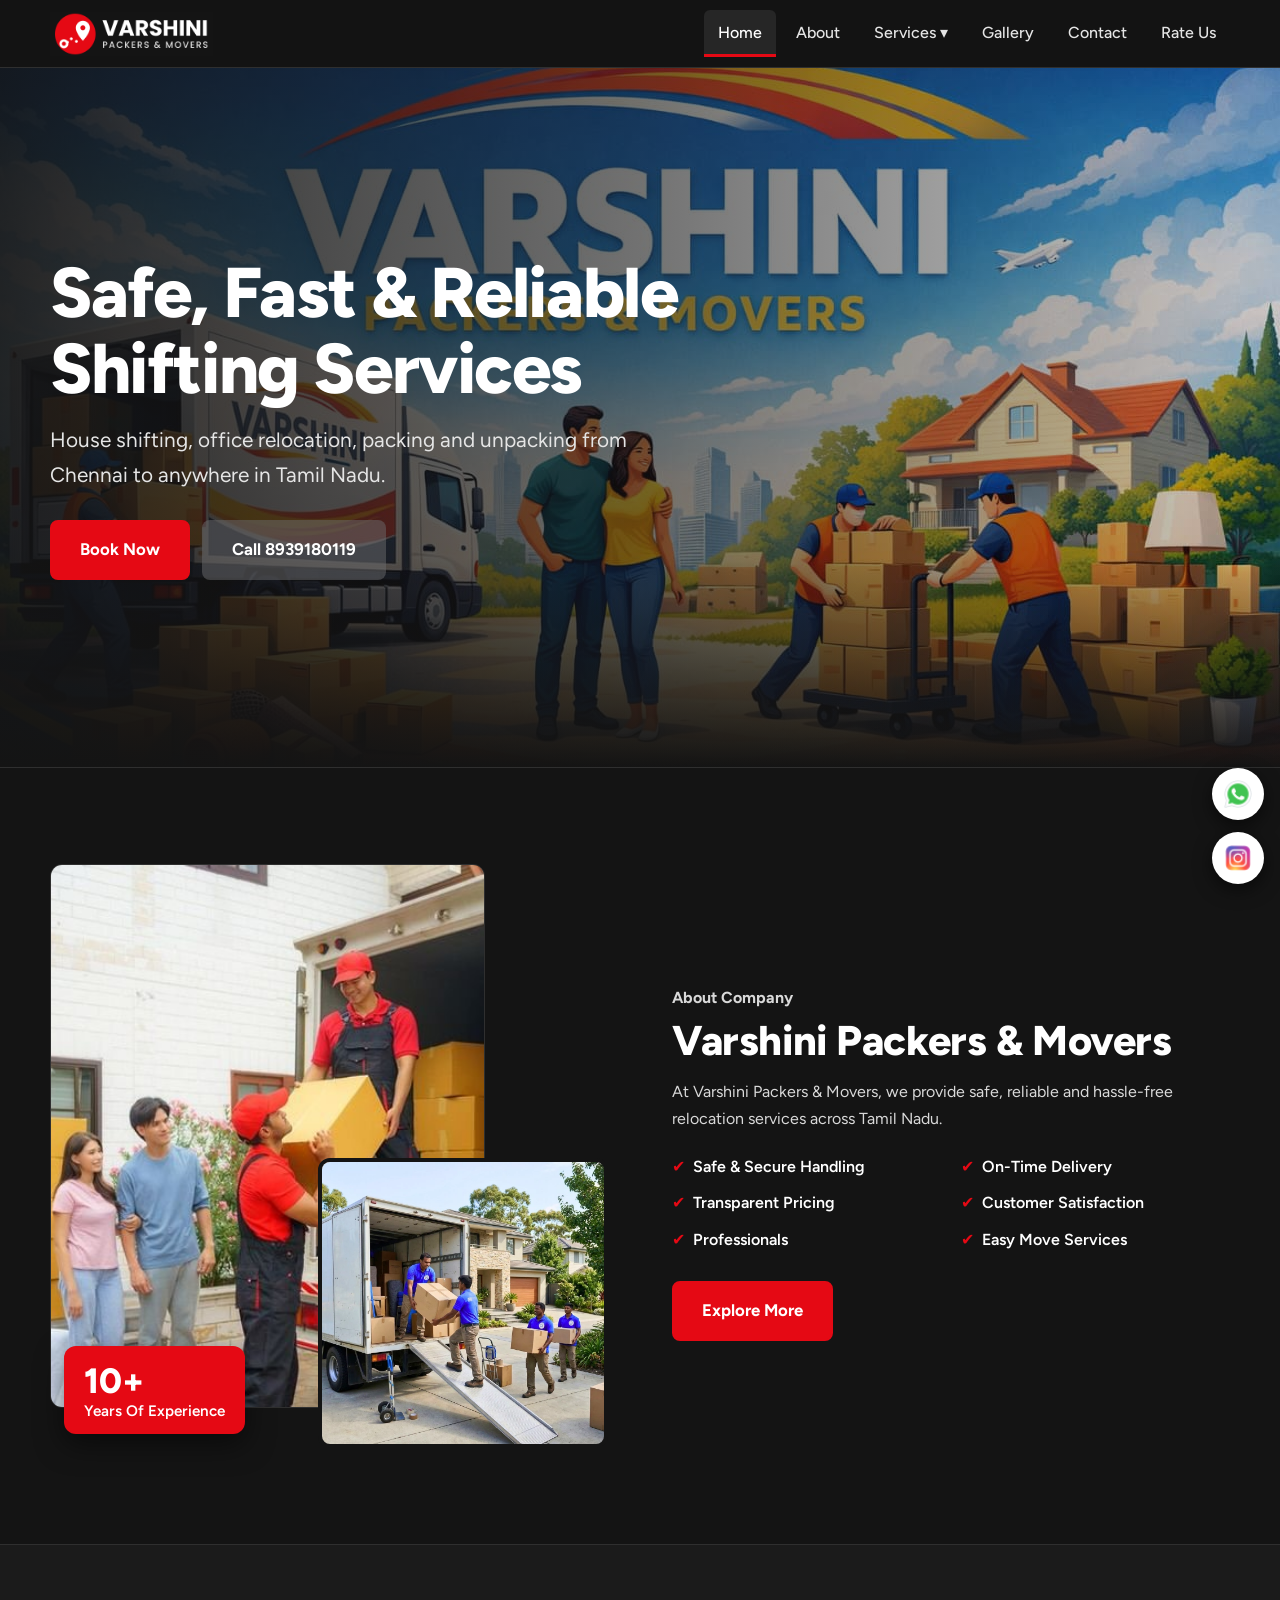
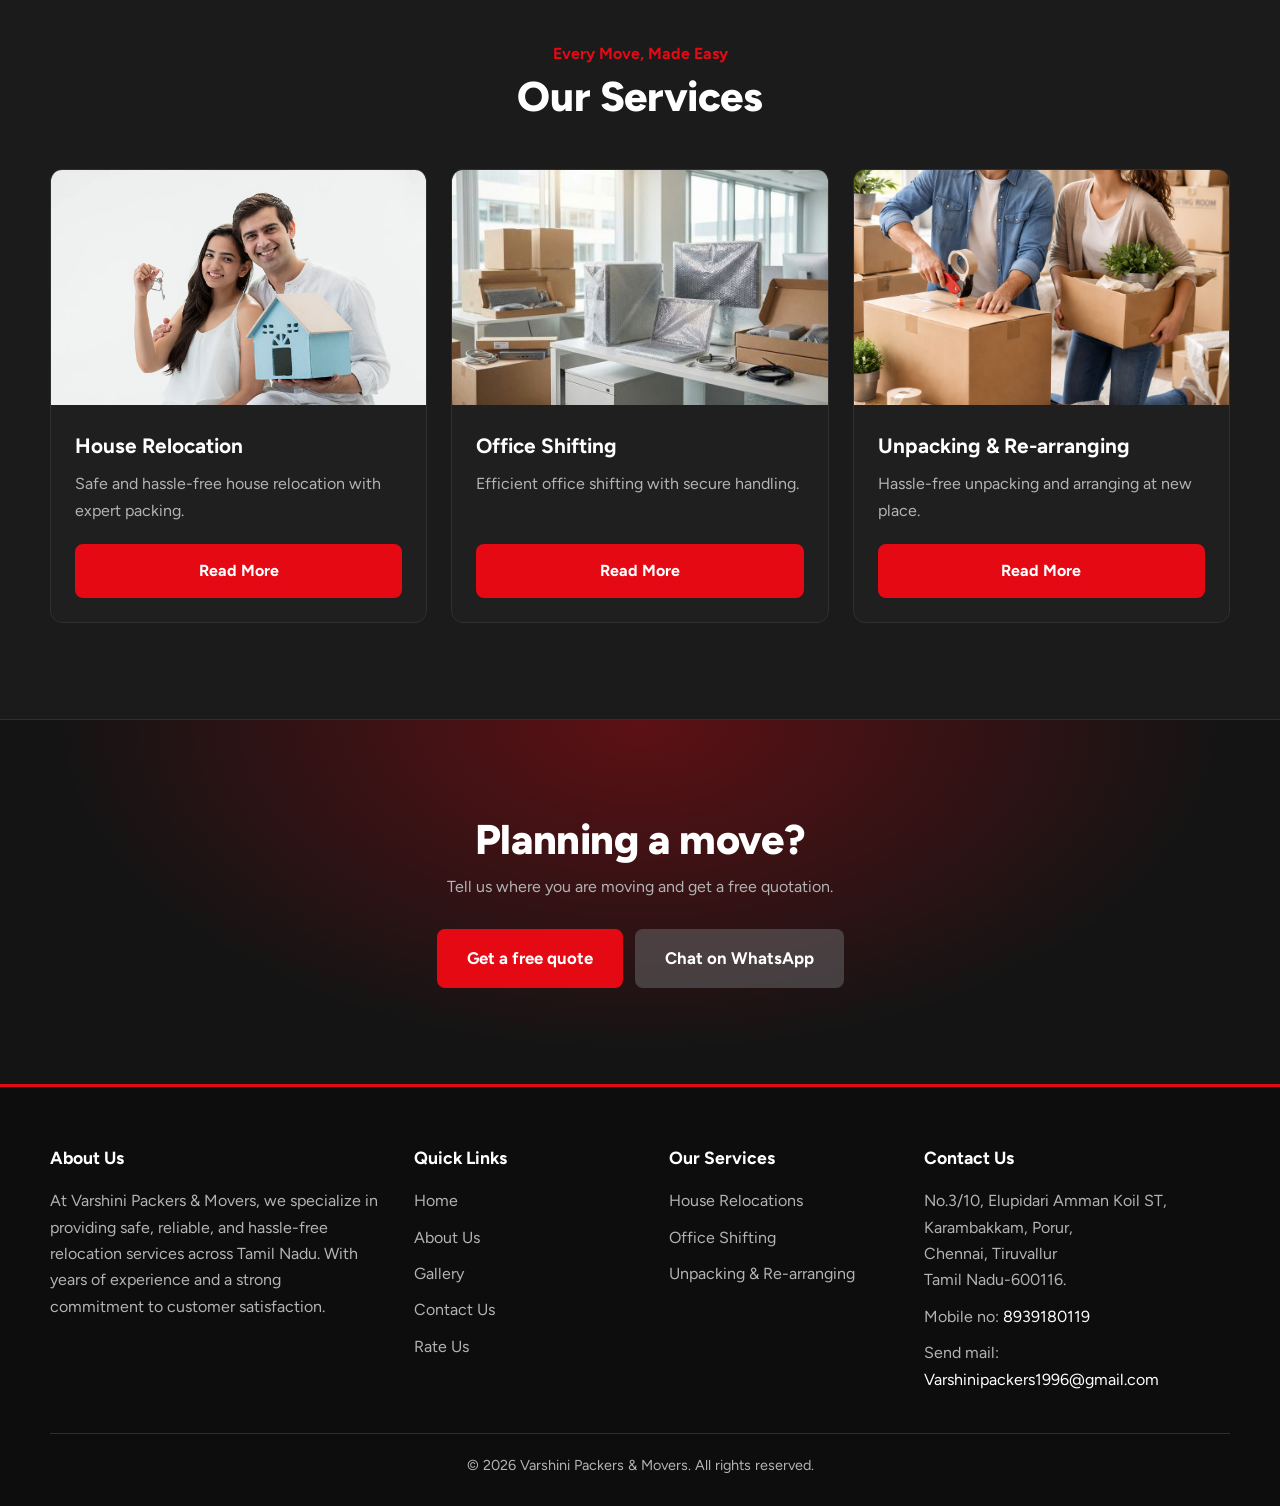
<file: index.html>
<!DOCTYPE html>
<html lang="en">
<head>
    <meta charset="UTF-8">
    <meta name="viewport" content="width=device-width, initial-scale=1.0">
    <meta name="description" content="Varshini Packers & Movers Chennai provides house shifting, office relocation, packing, unpacking and transportation services across Tamil Nadu.">
    <meta name="theme-color" content="#141414">
    <title>Varshini Packers & Movers | House & Office Shifting in Chennai</title>
    <link rel="icon" href="images/profilepic.png">
    <link rel="preconnect" href="https://fonts.googleapis.com">
    <link rel="preconnect" href="https://fonts.gstatic.com" crossorigin>
    <link href="https://fonts.googleapis.com/css2?family=Figtree:wght@400;500;600;700;800&display=swap" rel="stylesheet">

    <style>
        :root {
            --bg: #141414;
            --bg-soft: #1b1b1b;
            --card: #1f1f1f;
            --card-hover: #262626;
            --red: #e50914;
            --red-dark: #b20710;
            --text: #ffffff;
            --muted: #b3b3b3;
            --line: #2f2f2f;
            --radius: 12px;
            --nav-h: 68px;
        }

        *, *::before, *::after { box-sizing: border-box; margin: 0; padding: 0; }
        html { scroll-behavior: smooth; -webkit-text-size-adjust: 100%; }

        body {
            font-family: "Figtree", system-ui, -apple-system, "Segoe UI", Roboto, Arial, sans-serif;
            background: var(--bg);
            color: var(--text);
            line-height: 1.65;
            overflow-x: hidden;
        }

        img { max-width: 100%; display: block; }
        a { color: inherit; text-decoration: none; }
        ul { list-style: none; }

        a:focus-visible, button:focus-visible {
            outline: 3px solid var(--red);
            outline-offset: 3px;
            border-radius: 6px;
        }

        .container { width: min(1180px, 100% - 40px); margin-inline: auto; }

        /* ---------- NAVBAR ---------- */
        .nav {
            position: sticky;
            top: 0;
            z-index: 100;
            height: var(--nav-h);
            background: rgba(20, 20, 20, 0.92);
            backdrop-filter: blur(10px);
            -webkit-backdrop-filter: blur(10px);
            border-bottom: 1px solid var(--line);
        }
        .nav .container { height: 100%; display: flex; align-items: center; justify-content: space-between; }
        .nav-logo img { height: 44px; width: auto; }

        .nav-links { display: flex; align-items: center; gap: 6px; }
        .nav-links > li { position: relative; }
        .nav-links a,
        .nav-links button.drop-btn {
            display: block;
            padding: 10px 14px;
            font: inherit;
            font-weight: 500;
            color: #e5e5e5;
            background: none;
            border: 0;
            cursor: pointer;
            border-radius: 6px;
            transition: color .2s, background .2s;
        }
        .nav-links a:hover,
        .nav-links button.drop-btn:hover,
        .nav-links a.active { color: #fff; background: rgba(255, 255, 255, 0.08); }
        .nav-links a.active { box-shadow: inset 0 -3px 0 var(--red); border-radius: 6px 6px 0 0; }

        .dropdown {
            position: absolute;
            top: 100%;
            left: 0;
            min-width: 230px;
            background: var(--card);
            border: 1px solid var(--line);
            border-top: 3px solid var(--red);
            border-radius: 0 0 var(--radius) var(--radius);
            padding: 6px;
            opacity: 0;
            visibility: hidden;
            transform: translateY(8px);
            transition: opacity .2s, transform .2s, visibility .2s;
        }
        .has-drop:hover .dropdown,
        .has-drop:focus-within .dropdown,
        .has-drop.open .dropdown { opacity: 1; visibility: visible; transform: translateY(0); }

        .menu-toggle {
            display: none;
            width: 44px;
            height: 44px;
            background: none;
            border: 1px solid var(--line);
            border-radius: 8px;
            cursor: pointer;
            position: relative;
        }
        .menu-toggle span,
        .menu-toggle span::before,
        .menu-toggle span::after {
            content: "";
            position: absolute;
            left: 11px;
            width: 20px;
            height: 2px;
            background: #fff;
            transition: transform .25s, opacity .25s;
        }
        .menu-toggle span { top: 21px; }
        .menu-toggle span::before { left: 0; top: -7px; }
        .menu-toggle span::after { left: 0; top: 7px; }
        .menu-toggle[aria-expanded="true"] span { background: transparent; }
        .menu-toggle[aria-expanded="true"] span::before { transform: translateY(7px) rotate(45deg); }
        .menu-toggle[aria-expanded="true"] span::after { transform: translateY(-7px) rotate(-45deg); }

        /* ---------- BUTTONS ---------- */
        .btn {
            display: inline-flex;
            align-items: center;
            justify-content: center;
            padding: 14px 28px;
            font: inherit;
            font-weight: 700;
            font-size: 1.05rem;
            color: #fff;
            background: var(--red);
            border: 2px solid var(--red);
            border-radius: 8px;
            cursor: pointer;
            transition: background .2s, color .2s, border-color .2s, transform .1s;
        }
        .btn:hover { background: var(--red-dark); border-color: var(--red-dark); }
        .btn:active { transform: scale(0.98); }
        .btn-outline { background: rgba(109, 109, 110, 0.5); border-color: transparent; }
        .btn-outline:hover { background: rgba(109, 109, 110, 0.75); border-color: transparent; }

        /* ---------- HERO ---------- */
        .hero {
            position: relative;
            min-height: clamp(460px, 80vh, 700px);
            display: flex;
            align-items: center;
            isolation: isolate;
            border-bottom: 1px solid var(--line);
        }
        .hero-img {
            position: absolute;
            inset: 0;
            width: 100%;
            height: 100%;
            object-fit: cover;
            z-index: -2;
        }
        .hero::after {
            content: "";
            position: absolute;
            inset: 0;
            z-index: -1;
            background:
                linear-gradient(90deg, rgba(20,20,20,0.92) 0%, rgba(20,20,20,0.6) 50%, rgba(20,20,20,0.2) 100%),
                linear-gradient(0deg, var(--bg) 0%, transparent 30%);
        }
        .hero-content { padding: 60px 0; max-width: 640px; }
        .hero h1 {
            font-size: clamp(2.3rem, 6.5vw, 4.4rem);
            font-weight: 800;
            line-height: 1.08;
            letter-spacing: -0.02em;
        }
        .hero p { margin-top: 16px; color: #e5e5e5; font-size: clamp(1.05rem, 2.5vw, 1.3rem); max-width: 46ch; }
        .hero-actions { display: flex; flex-wrap: wrap; gap: 12px; margin-top: 28px; }

        section.block { padding: clamp(48px, 8vw, 96px) 0; }

        .section-title {
            font-size: clamp(1.7rem, 4.4vw, 2.6rem);
            font-weight: 800;
            line-height: 1.15;
            letter-spacing: -0.01em;
        }
        .kicker { color: var(--red); font-weight: 700; margin-bottom: 6px; }

        /* ---------- ABOUT ---------- */
        .about-grid {
            display: grid;
            grid-template-columns: 1fr 1fr;
            gap: clamp(28px, 5vw, 64px);
            align-items: center;
        }
        .about-images { position: relative; padding-bottom: 40px; }
        .about-images .img1 {
            width: 78%;
            aspect-ratio: 4 / 5;
            object-fit: cover;
            border-radius: var(--radius);
            border: 1px solid var(--line);
        }
        .about-images .img2 {
            position: absolute;
            right: 0;
            bottom: 0;
            width: 52%;
            aspect-ratio: 1 / 1;
            object-fit: cover;
            border-radius: var(--radius);
            border: 4px solid var(--bg);
        }
        .experience {
            position: absolute;
            left: 14px;
            bottom: 14px;
            background: var(--red);
            padding: 14px 20px;
            border-radius: var(--radius);
            box-shadow: 0 10px 28px rgba(0, 0, 0, 0.5);
            line-height: 1.2;
        }
        .experience h2 { font-size: 2.2rem; font-weight: 800; }
        .experience p { font-size: .95rem; font-weight: 600; }

        .about-content p { color: #d9d9d9; margin-top: 14px; max-width: 56ch; }
        .check-list {
            margin: 22px 0 28px;
            display: grid;
            grid-template-columns: repeat(2, 1fr);
            gap: 10px 20px;
        }
        .check-list li { font-weight: 600; }
        .check-list li::before { content: "\2714"; color: var(--red); margin-right: 8px; }

        /* ---------- SERVICES ---------- */
        .services { background: var(--bg-soft); border-block: 1px solid var(--line); }
        .services-head { text-align: center; margin-bottom: 48px; }
        .service-grid { display: grid; grid-template-columns: repeat(3, 1fr); gap: 24px; }
        .card {
            display: flex;
            flex-direction: column;
            background: var(--card);
            border: 1px solid var(--line);
            border-radius: var(--radius);
            overflow: hidden;
            transition: transform .3s, border-color .3s, background .3s;
        }
        .card:hover { transform: translateY(-6px); border-color: var(--red); background: var(--card-hover); }
        .card-img { aspect-ratio: 16 / 10; overflow: hidden; }
        .card-img img { width: 100%; height: 100%; object-fit: cover; transition: transform .5s; }
        .card:hover .card-img img { transform: scale(1.07); }
        .card-body { display: flex; flex-direction: column; flex: 1; padding: 24px; }
        .card-body h3 { font-size: 1.3rem; margin-bottom: 8px; }
        .card-body p { color: var(--muted); flex: 1; }
        .card-body .btn { margin-top: 20px; padding: 12px 20px; font-size: 1rem; width: 100%; }

        /* ---------- CTA BAND ---------- */
        .cta {
            text-align: center;
            background:
                radial-gradient(ellipse at 50% 0%, rgba(229, 9, 20, 0.35), transparent 65%),
                var(--bg);
        }
        .cta p { color: var(--muted); margin: 10px auto 26px; max-width: 48ch; }
        .cta .hero-actions { justify-content: center; }

        /* ---------- FOOTER ---------- */
        .footer { background: #0d0d0d; border-top: 3px solid var(--red); padding: 56px 0 28px; color: var(--muted); }
        .footer-grid { display: grid; grid-template-columns: 1.5fr 1fr 1fr 1.4fr; gap: 36px; }
        .footer h2 { color: #fff; font-size: 1.1rem; margin-bottom: 16px; }
        .footer li + li { margin-top: 10px; }
        .footer a { transition: color .2s; }
        .footer a:hover { color: #fff; }
        .footer address { font-style: normal; }
        .footer p + p { margin-top: 10px; }
        .footer-bottom { margin-top: 40px; padding-top: 20px; border-top: 1px solid var(--line); text-align: center; font-size: .9rem; }
        .footer a[href^="tel"], .footer a[href^="mailto"] { color: #fff; word-break: break-word; }

        /* ---------- FLOATING SOCIAL BUTTONS ---------- */
        .social-float { position: fixed; right: 16px; bottom: 16px; z-index: 90; display: flex; flex-direction: column; gap: 12px; }
        .social-float a {
            width: 52px; height: 52px; border-radius: 50%; background: #fff;
            display: grid; place-items: center;
            box-shadow: 0 6px 18px rgba(0, 0, 0, 0.55);
            transition: transform .2s;
        }
        .social-float a:hover { transform: scale(1.1); }
        .social-float img { width: 32px; height: 32px; object-fit: contain; }

        /* ---------- TABLET ---------- */
        @media (max-width: 992px) {
            .about-grid { grid-template-columns: 1fr; }
            .about-images { max-width: 520px; margin-inline: auto; width: 100%; }
            .service-grid { grid-template-columns: repeat(2, 1fr); }
            .footer-grid { grid-template-columns: repeat(2, 1fr); }
        }

        /* ---------- MOBILE ---------- */
        @media (max-width: 768px) {
            .menu-toggle { display: block; }
            .nav-links {
                position: absolute;
                top: var(--nav-h);
                left: 0;
                right: 0;
                flex-direction: column;
                align-items: stretch;
                gap: 0;
                padding: 8px 20px 18px;
                background: #141414;
                border-bottom: 3px solid var(--red);
                max-height: calc(100vh - var(--nav-h));
                overflow-y: auto;
                display: none;
            }
            .nav-links.open { display: flex; }
            .nav-links a, .nav-links button.drop-btn {
                width: 100%;
                text-align: left;
                padding: 14px 8px;
                border-bottom: 1px solid var(--line);
                border-radius: 0;
            }
            .nav-links a.active { box-shadow: inset 3px 0 0 var(--red); border-radius: 0; }
            .dropdown {
                position: static;
                opacity: 1;
                visibility: visible;
                transform: none;
                display: none;
                border: 0;
                background: var(--bg-soft);
                padding: 0 0 0 14px;
            }
            .has-drop:hover .dropdown { display: none; }
            .has-drop.open .dropdown { display: block; }
            .hero::after {
                background: linear-gradient(0deg, var(--bg) 0%, rgba(20,20,20,0.75) 45%, rgba(20,20,20,0.6) 100%);
            }
            .service-grid { grid-template-columns: 1fr; }
            .footer-grid { grid-template-columns: 1fr; gap: 28px; }
        }

        /* ---------- SMALL MOBILE ---------- */
        @media (max-width: 480px) {
            .container { width: calc(100% - 32px); }
            .nav-logo img { height: 38px; }
            .check-list { grid-template-columns: 1fr; }
            .hero-actions .btn { width: 100%; }
            .experience { left: 8px; bottom: 8px; padding: 10px 14px; }
            .experience h2 { font-size: 1.8rem; }
            .social-float { right: 12px; bottom: 12px; }
            .social-float a { width: 46px; height: 46px; }
            .social-float img { width: 28px; height: 28px; }
        }

        @media (prefers-reduced-motion: reduce) {
            *, *::before, *::after { transition: none !important; scroll-behavior: auto !important; }
        }
    </style>
</head>
<body>

<!-- NAVBAR -->
<header class="nav">
    <div class="container">
        <a href="index.html" class="nav-logo" aria-label="Varshini Packers & Movers home">
            <img src="images/logo-14-dark.png" alt="Varshini Packers & Movers logo">
        </a>

        <button class="menu-toggle" id="menuToggle" aria-label="Open menu" aria-expanded="false" aria-controls="navLinks">
            <span></span>
        </button>

        <ul class="nav-links" id="navLinks">
            <li><a href="index.html" class="active" aria-current="page">Home</a></li>
            <li><a href="about.html">About</a></li>
            <li class="has-drop">
                <button class="drop-btn" type="button" aria-expanded="false" aria-haspopup="true">Services &#9662;</button>
                <ul class="dropdown">
                    <li><a href="house.html">House Shifting</a></li>
                    <li><a href="office.html">Office Relocation</a></li>
                    <li><a href="unpackandreloc.html">Packing &amp; Unpacking</a></li>
                </ul>
            </li>
            <li><a href="gallery.html">Gallery</a></li>
            <li><a href="contact.html">Contact</a></li>
            <li><a href="rate.html">Rate Us</a></li>
        </ul>
    </div>
</header>

<main>
    <!-- HERO -->
    <section class="hero">
        <img src="images/pic2.jpeg" class="hero-img" alt="Varshini Packers & Movers team loading a moving truck" fetchpriority="high">
        <div class="container">
            <div class="hero-content">
                <h1>Safe, Fast &amp; Reliable Shifting Services</h1>
                <p>House shifting, office relocation, packing and unpacking from Chennai to anywhere in Tamil Nadu.</p>
                <div class="hero-actions">
                    <a class="btn" href="contact.html">Book Now</a>
                    <a class="btn btn-outline" href="tel:+918939180119">Call 8939180119</a>
                </div>
            </div>
        </div>
    </section>

    <!-- ABOUT -->
    <section class="block about">
        <div class="container about-grid">
            <div class="about-images">
                <img src="images/pic3.jpg" class="img1" alt="Our team handling household goods with care" loading="lazy">
                <img src="images/package.png" class="img2" alt="Packed boxes ready for moving" loading="lazy">
                <div class="experience">
                    <h2>10+</h2>
                    <p>Years Of Experience</p>
                </div>
            </div>

            <div class="about-content">
                <p class="kicker">About Company</p>
                <h2 class="section-title">Varshini Packers &amp; Movers</h2>
                <p>
                    At Varshini Packers &amp; Movers, we provide safe, reliable and hassle-free relocation services across Tamil Nadu.
                </p>

                <ul class="check-list">
                    <li>Safe &amp; Secure Handling</li>
                    <li>On-Time Delivery</li>
                    <li>Transparent Pricing</li>
                    <li>Customer Satisfaction</li>
                    <li>Professionals</li>
                    <li>Easy Move Services</li>
                </ul>

                <a class="btn" href="about.html">Explore More</a>
            </div>
        </div>
    </section>

    <!-- SERVICES -->
    <section class="block services">
        <div class="container">
            <div class="services-head">
                <p class="kicker">Every Move, Made Easy</p>
                <h2 class="section-title">Our Services</h2>
            </div>

            <div class="service-grid">
                <article class="card">
                    <div class="card-img">
                        <img src="images/19.webp" alt="House relocation with expert packing" loading="lazy">
                    </div>
                    <div class="card-body">
                        <h3>House Relocation</h3>
                        <p>Safe and hassle-free house relocation with expert packing.</p>
                        <a class="btn" href="house.html">Read More</a>
                    </div>
                </article>

                <article class="card">
                    <div class="card-img">
                        <img src="images/pic5.jpg" alt="Office shifting with secure handling" loading="lazy">
                    </div>
                    <div class="card-body">
                        <h3>Office Shifting</h3>
                        <p>Efficient office shifting with secure handling.</p>
                        <a class="btn" href="office.html">Read More</a>
                    </div>
                </article>

                <article class="card">
                    <div class="card-img">
                        <img src="images/pic4.png" alt="Unpacking and re-arranging at the new place" loading="lazy">
                    </div>
                    <div class="card-body">
                        <h3>Unpacking &amp; Re-arranging</h3>
                        <p>Hassle-free unpacking and arranging at new place.</p>
                        <a class="btn" href="unpackandreloc.html">Read More</a>
                    </div>
                </article>
            </div>
        </div>
    </section>

    <!-- CALL TO ACTION -->
    <section class="block cta">
        <div class="container">
            <h2 class="section-title">Planning a move?</h2>
            <p>Tell us where you are moving and get a free quotation.</p>
            <div class="hero-actions">
                <a class="btn" href="contact.html">Get a free quote</a>
                <a class="btn btn-outline" href="https://wa.me/918939180119" target="_blank" rel="noopener">Chat on WhatsApp</a>
            </div>
        </div>
    </section>
</main>

<!-- FLOATING SOCIAL BUTTONS -->
<div class="social-float">
    <a href="https://wa.me/918939180119" target="_blank" rel="noopener" aria-label="Chat on WhatsApp">
        <img src="images/whatsapp.png" alt="WhatsApp">
    </a>
    <a href="https://www.instagram.com/varshinipackers1996" target="_blank" rel="noopener" aria-label="Visit our Instagram">
        <img src="images/instagram.png" alt="Instagram">
    </a>
</div>

<!-- FOOTER -->
<footer class="footer">
    <div class="container">
        <div class="footer-grid">
            <div>
                <h2>About Us</h2>
                <p>
                    At Varshini Packers &amp; Movers, we specialize in providing safe,
                    reliable, and hassle-free relocation services across Tamil Nadu.
                    With years of experience and a strong commitment to customer satisfaction.
                </p>
            </div>

            <nav aria-label="Quick links">
                <h2>Quick Links</h2>
                <ul>
                    <li><a href="index.html">Home</a></li>
                    <li><a href="about.html">About Us</a></li>
                    <li><a href="gallery.html">Gallery</a></li>
                    <li><a href="contact.html">Contact Us</a></li>
                    <li><a href="rate.html">Rate Us</a></li>
                </ul>
            </nav>

            <nav aria-label="Our services">
                <h2>Our Services</h2>
                <ul>
                    <li><a href="house.html">House Relocations</a></li>
                    <li><a href="office.html">Office Shifting</a></li>
                    <li><a href="unpackandreloc.html">Unpacking &amp; Re-arranging</a></li>
                </ul>
            </nav>

            <div>
                <h2>Contact Us</h2>
                <address>
                    <p>
                        No.3/10, Elupidari Amman Koil ST,<br>
                        Karambakkam, Porur,<br>
                        Chennai, Tiruvallur<br>
                        Tamil Nadu-600116.
                    </p>
                    <p>Mobile no: <a href="tel:+918939180119">8939180119</a></p>
                    <p>Send mail: <a href="mailto:Varshinipackers1996@gmail.com">Varshinipackers1996@gmail.com</a></p>
                </address>
            </div>
        </div>

        <p class="footer-bottom">&copy; <span id="year">2026</span> Varshini Packers &amp; Movers. All rights reserved.</p>
    </div>
</footer>

<script>
    // Mobile menu
    var toggle = document.getElementById('menuToggle');
    var links = document.getElementById('navLinks');
    toggle.addEventListener('click', function () {
        var open = links.classList.toggle('open');
        toggle.setAttribute('aria-expanded', open);
        toggle.setAttribute('aria-label', open ? 'Close menu' : 'Open menu');
    });

    // Services dropdown
    var drop = document.querySelector('.has-drop');
    var dropBtn = drop.querySelector('.drop-btn');
    dropBtn.addEventListener('click', function (e) {
        e.stopPropagation();
        var open = drop.classList.toggle('open');
        dropBtn.setAttribute('aria-expanded', open);
    });
    document.addEventListener('click', function (e) {
        if (!drop.contains(e.target)) {
            drop.classList.remove('open');
            dropBtn.setAttribute('aria-expanded', 'false');
        }
    });

    document.getElementById('year').textContent = new Date().getFullYear();
</script>
</body>
</html>
</file>
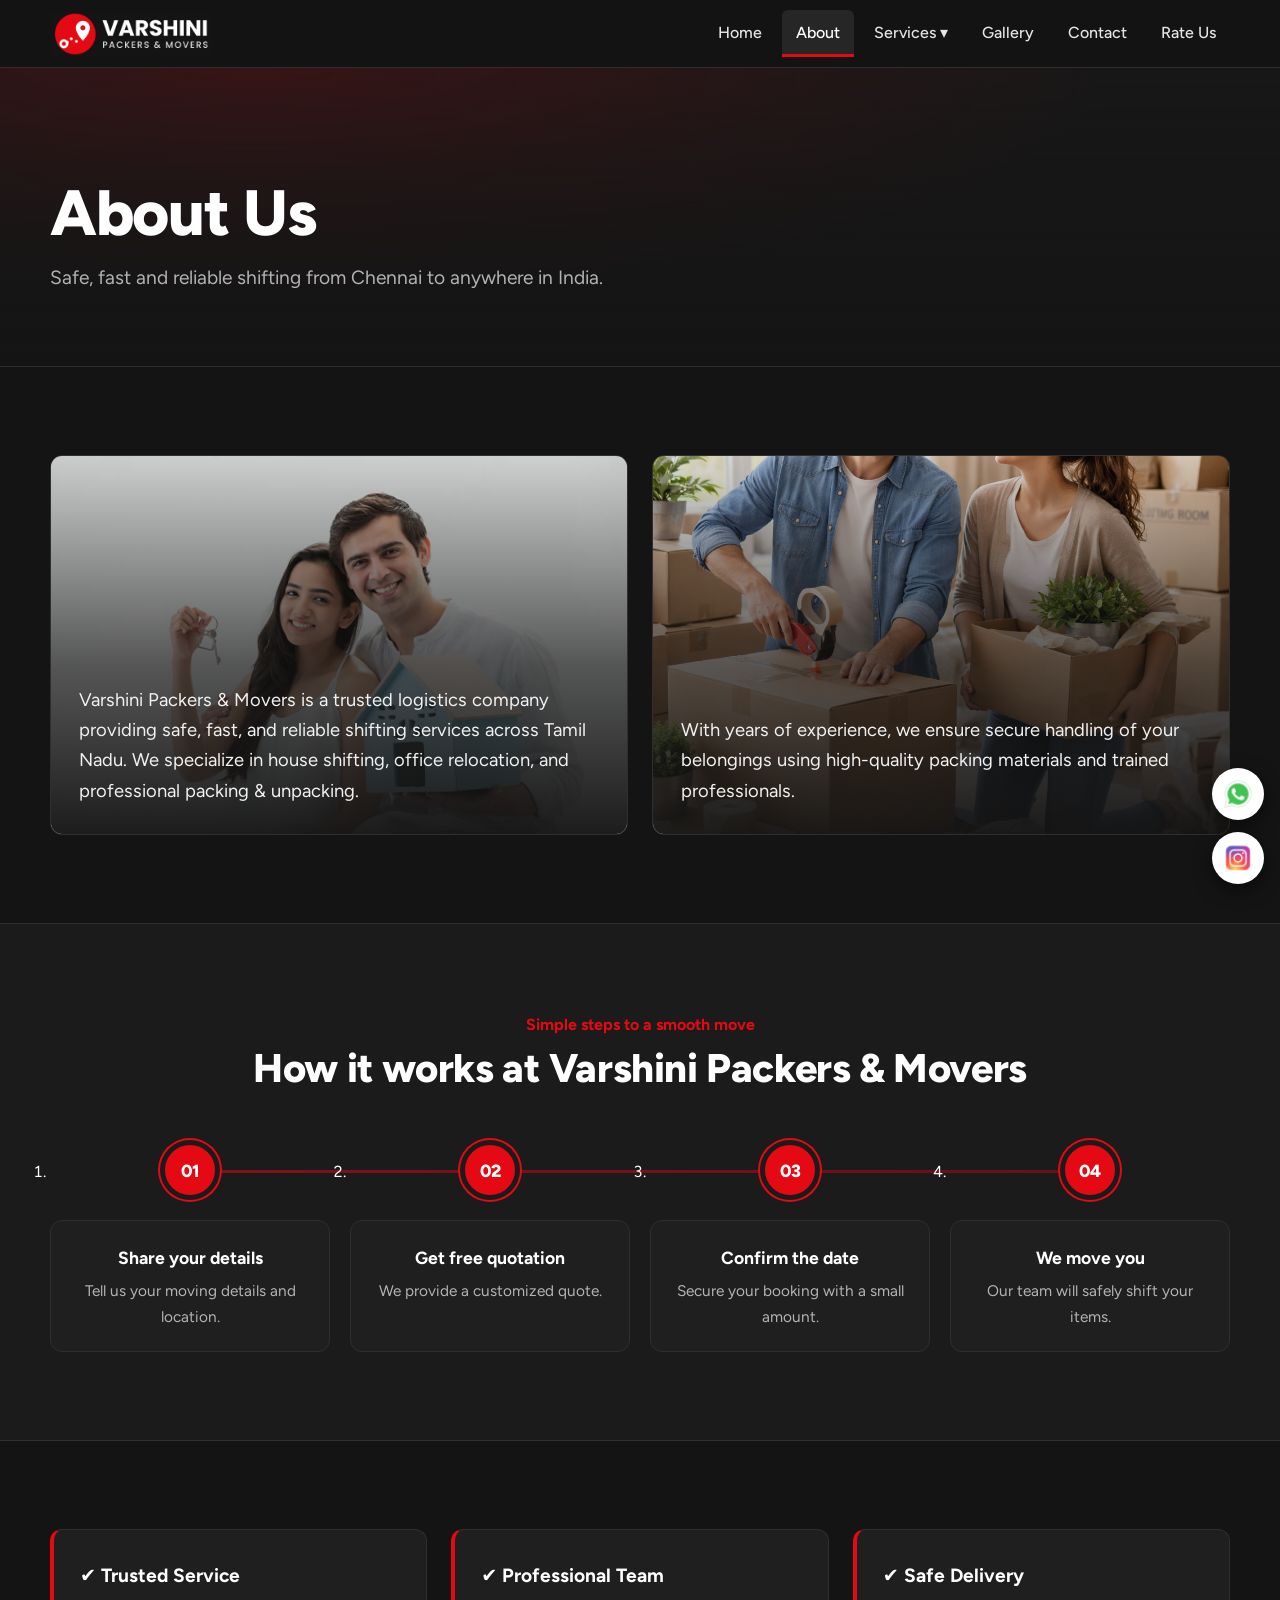
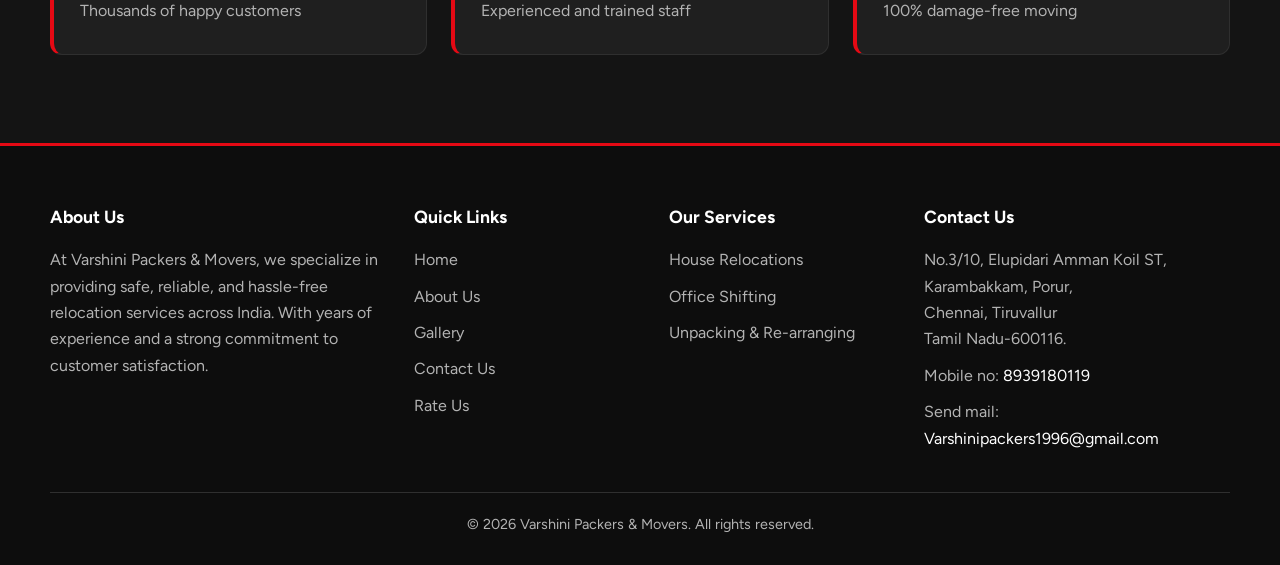
<file: about.html>
<!DOCTYPE html>
<html lang="en">
<head>
    <meta charset="UTF-8">
    <meta name="viewport" content="width=device-width, initial-scale=1.0">
    <meta name="description" content="About Varshini Packers & Movers, Chennai. Safe house shifting, office relocation, packing and unpacking services across Tamil Nadu and India.">
    <meta name="theme-color" content="#141414">
    <title>About - Varshini Packers & Movers</title>
    <link rel="icon" href="images/profilepic.png">
    <link rel="preconnect" href="https://fonts.googleapis.com">
    <link rel="preconnect" href="https://fonts.gstatic.com" crossorigin>
    <link href="https://fonts.googleapis.com/css2?family=Figtree:wght@400;500;600;700;800&display=swap" rel="stylesheet">

    <!-- All styles for this page are inside this file, so it works without style.css.
         Once every page is updated, these can move into one shared style.css. -->
    <style>
        :root {
            --bg: #141414;
            --bg-soft: #1b1b1b;
            --card: #1f1f1f;
            --card-hover: #262626;
            --red: #e50914;
            --red-dark: #b20710;
            --text: #ffffff;
            --muted: #b3b3b3;
            --line: #2f2f2f;
            --radius: 12px;
            --nav-h: 68px;
        }

        *, *::before, *::after { box-sizing: border-box; margin: 0; padding: 0; }

        html { scroll-behavior: smooth; -webkit-text-size-adjust: 100%; }

        body {
            font-family: "Figtree", system-ui, -apple-system, "Segoe UI", Roboto, Arial, sans-serif;
            background: var(--bg);
            color: var(--text);
            line-height: 1.65;
            overflow-x: hidden;
        }

        img { max-width: 100%; display: block; }
        a { color: inherit; text-decoration: none; }
        ul { list-style: none; }

        a:focus-visible, button:focus-visible {
            outline: 3px solid var(--red);
            outline-offset: 3px;
            border-radius: 6px;
        }

        .container {
            width: min(1180px, 100% - 40px);
            margin-inline: auto;
        }

        /* ---------- NAVBAR ---------- */
        .nav {
            position: sticky;
            top: 0;
            z-index: 100;
            height: var(--nav-h);
            background: rgba(20, 20, 20, 0.92);
            backdrop-filter: blur(10px);
            -webkit-backdrop-filter: blur(10px);
            border-bottom: 1px solid var(--line);
        }
        .nav .container {
            height: 100%;
            display: flex;
            align-items: center;
            justify-content: space-between;
        }
        .nav-logo img { height: 44px; width: auto; }

        .nav-links {
            display: flex;
            align-items: center;
            gap: 6px;
        }
        .nav-links > li { position: relative; }
        .nav-links a,
        .nav-links button.drop-btn {
            display: block;
            padding: 10px 14px;
            font: inherit;
            font-weight: 500;
            color: #e5e5e5;
            background: none;
            border: 0;
            cursor: pointer;
            border-radius: 6px;
            transition: color .2s, background .2s;
        }
        .nav-links a:hover,
        .nav-links button.drop-btn:hover,
        .nav-links a.active { color: #fff; background: rgba(255, 255, 255, 0.08); }
        .nav-links a.active { box-shadow: inset 0 -3px 0 var(--red); border-radius: 6px 6px 0 0; }

        .dropdown {
            position: absolute;
            top: 100%;
            left: 0;
            min-width: 230px;
            background: var(--card);
            border: 1px solid var(--line);
            border-top: 3px solid var(--red);
            border-radius: 0 0 var(--radius) var(--radius);
            padding: 6px;
            opacity: 0;
            visibility: hidden;
            transform: translateY(8px);
            transition: opacity .2s, transform .2s, visibility .2s;
        }
        .has-drop:hover .dropdown,
        .has-drop:focus-within .dropdown,
        .has-drop.open .dropdown {
            opacity: 1;
            visibility: visible;
            transform: translateY(0);
        }

        .menu-toggle {
            display: none;
            width: 44px;
            height: 44px;
            background: none;
            border: 1px solid var(--line);
            border-radius: 8px;
            cursor: pointer;
            position: relative;
        }
        .menu-toggle span,
        .menu-toggle span::before,
        .menu-toggle span::after {
            content: "";
            position: absolute;
            left: 11px;
            width: 20px;
            height: 2px;
            background: #fff;
            transition: transform .25s, opacity .25s;
        }
        .menu-toggle span { top: 21px; }
        .menu-toggle span::before { left: 0; top: -7px; }
        .menu-toggle span::after { left: 0; top: 7px; }
        .menu-toggle[aria-expanded="true"] span { background: transparent; }
        .menu-toggle[aria-expanded="true"] span::before { transform: translateY(7px) rotate(45deg); }
        .menu-toggle[aria-expanded="true"] span::after { transform: translateY(-7px) rotate(-45deg); }

        /* ---------- PAGE HEADER ---------- */
        .page-head {
            padding: clamp(56px, 10vw, 110px) 0 clamp(40px, 7vw, 72px);
            background:
                linear-gradient(180deg, rgba(20,20,20,0.55) 0%, var(--bg) 100%),
                radial-gradient(ellipse at 20% 0%, rgba(229, 9, 20, 0.35), transparent 60%),
                var(--bg-soft);
            border-bottom: 1px solid var(--line);
        }
        .page-head h1 {
            font-size: clamp(2.2rem, 6vw, 4rem);
            font-weight: 800;
            line-height: 1.1;
            letter-spacing: -0.02em;
        }
        .page-head p {
            margin-top: 14px;
            max-width: 56ch;
            color: var(--muted);
            font-size: clamp(1rem, 2.4vw, 1.2rem);
        }

        section { padding: clamp(48px, 8vw, 88px) 0; }

        .section-title {
            font-size: clamp(1.6rem, 4.2vw, 2.5rem);
            font-weight: 800;
            line-height: 1.2;
            letter-spacing: -0.01em;
        }
        .section-sub {
            color: var(--muted);
            margin-top: 8px;
            max-width: 60ch;
        }

        /* ---------- ABOUT CARDS ---------- */
        .about-grid {
            display: grid;
            grid-template-columns: repeat(2, 1fr);
            gap: 24px;
        }
        .about-card {
            position: relative;
            min-height: 380px;
            border-radius: var(--radius);
            overflow: hidden;
            display: flex;
            align-items: flex-end;
            isolation: isolate;
            border: 1px solid var(--line);
        }
        .about-card img {
            position: absolute;
            inset: 0;
            width: 100%;
            height: 100%;
            object-fit: cover;
            z-index: -2;
            transition: transform .6s ease;
        }
        .about-card::after {
            content: "";
            position: absolute;
            inset: 0;
            z-index: -1;
            background: linear-gradient(0deg, rgba(20,20,20,0.96) 0%, rgba(20,20,20,0.7) 45%, rgba(20,20,20,0.15) 100%);
        }
        .about-card:hover img { transform: scale(1.05); }
        .about-card p {
            padding: 28px;
            font-size: clamp(1rem, 2.2vw, 1.15rem);
            color: #f1f1f1;
        }

        /* ---------- STEPS ---------- */
        .steps { background: var(--bg-soft); border-block: 1px solid var(--line); }
        .steps-head { text-align: center; margin-bottom: 48px; }
        .steps-head .section-sub { margin-inline: auto; }
        .steps-head h2 { margin-top: 6px; }
        .kicker { color: var(--red); font-weight: 700; }

        .step-list {
            display: grid;
            grid-template-columns: repeat(4, 1fr);
            gap: 20px;
            position: relative;
            counter-reset: step;
        }
        .step-list::before {
            content: "";
            position: absolute;
            top: 30px;
            left: 12%;
            right: 12%;
            height: 3px;
            background: linear-gradient(90deg, var(--red), var(--red-dark));
            opacity: .5;
        }
        .step { text-align: center; position: relative; }
        .circle {
            width: 60px;
            height: 60px;
            margin: 0 auto;
            display: grid;
            place-items: center;
            background: var(--red);
            color: #fff;
            font-weight: 800;
            font-size: 1.1rem;
            border-radius: 50%;
            border: 5px solid var(--bg-soft);
            box-shadow: 0 0 0 2px var(--red);
            position: relative;
            z-index: 1;
        }
        .box {
            margin-top: 20px;
            padding: 22px 18px;
            background: var(--card);
            border: 1px solid var(--line);
            border-radius: var(--radius);
            height: calc(100% - 80px);
            transition: border-color .25s, background .25s;
        }
        .box:hover { border-color: var(--red); background: var(--card-hover); }
        .box h3 { font-size: 1.1rem; margin-bottom: 6px; }
        .box p { color: var(--muted); font-size: .96rem; }

        /* ---------- FEATURES ---------- */
        .feature-grid {
            display: grid;
            grid-template-columns: repeat(3, 1fr);
            gap: 24px;
        }
        .feature {
            padding: 30px 26px;
            background: var(--card);
            border: 1px solid var(--line);
            border-left: 4px solid var(--red);
            border-radius: var(--radius);
        }
        .feature h3 { font-size: 1.2rem; margin-bottom: 6px; }
        .feature p { color: var(--muted); }

        /* ---------- FOOTER ---------- */
        .footer {
            background: #0d0d0d;
            border-top: 3px solid var(--red);
            padding: 56px 0 28px;
            color: var(--muted);
        }
        .footer-grid {
            display: grid;
            grid-template-columns: 1.5fr 1fr 1fr 1.4fr;
            gap: 36px;
        }
        .footer h2 { color: #fff; font-size: 1.1rem; margin-bottom: 16px; }
        .footer li + li { margin-top: 10px; }
        .footer a { transition: color .2s; }
        .footer a:hover { color: #fff; }
        .footer address { font-style: normal; }
        .footer p + p { margin-top: 10px; }
        .footer-bottom {
            margin-top: 40px;
            padding-top: 20px;
            border-top: 1px solid var(--line);
            text-align: center;
            font-size: .9rem;
        }
        .footer a[href^="tel"], .footer a[href^="mailto"] { color: #fff; word-break: break-word; }

        /* ---------- FLOATING SOCIAL BUTTONS ---------- */
        .social-float {
            position: fixed;
            right: 16px;
            bottom: 16px;
            z-index: 90;
            display: flex;
            flex-direction: column;
            gap: 12px;
        }
        .social-float a {
            width: 52px;
            height: 52px;
            border-radius: 50%;
            background: #fff;
            display: grid;
            place-items: center;
            box-shadow: 0 6px 18px rgba(0, 0, 0, 0.55);
            transition: transform .2s;
        }
        .social-float a:hover { transform: scale(1.1); }
        .social-float img { width: 32px; height: 32px; object-fit: contain; }

        /* ---------- TABLET ---------- */
        @media (max-width: 992px) {
            .step-list { grid-template-columns: repeat(2, 1fr); gap: 32px 20px; }
            .step-list::before { display: none; }
            .box { height: auto; }
            .feature-grid { grid-template-columns: 1fr; }
            .footer-grid { grid-template-columns: repeat(2, 1fr); }
        }

        /* ---------- MOBILE ---------- */
        @media (max-width: 768px) {
            .menu-toggle { display: block; }

            .nav-links {
                position: absolute;
                top: var(--nav-h);
                left: 0;
                right: 0;
                flex-direction: column;
                align-items: stretch;
                gap: 0;
                padding: 8px 20px 18px;
                background: #141414;
                border-bottom: 3px solid var(--red);
                max-height: calc(100vh - var(--nav-h));
                overflow-y: auto;
                display: none;
            }
            .nav-links.open { display: flex; }
            .nav-links a, .nav-links button.drop-btn {
                width: 100%;
                text-align: left;
                padding: 14px 8px;
                border-bottom: 1px solid var(--line);
                border-radius: 0;
            }
            .nav-links a.active { box-shadow: inset 3px 0 0 var(--red); border-radius: 0; }

            .dropdown {
                position: static;
                opacity: 1;
                visibility: visible;
                transform: none;
                display: none;
                border: 0;
                background: var(--bg-soft);
                padding: 0 0 0 14px;
            }
            .has-drop:hover .dropdown { display: none; }
            .has-drop.open .dropdown { display: block; }

            .about-grid { grid-template-columns: 1fr; }
            .about-card { min-height: 320px; }
            .footer-grid { grid-template-columns: 1fr; gap: 28px; }
        }

        /* ---------- SMALL MOBILE ---------- */
        @media (max-width: 480px) {
            .container { width: calc(100% - 32px); }
            .nav-logo img { height: 38px; }
            .step-list { grid-template-columns: 1fr; }
            .circle { width: 52px; height: 52px; }
            .about-card p { padding: 22px; }
            .social-float { right: 12px; bottom: 12px; }
            .social-float a { width: 46px; height: 46px; }
            .social-float img { width: 28px; height: 28px; }
        }

        @media (prefers-reduced-motion: reduce) {
            *, *::before, *::after { transition: none !important; scroll-behavior: auto !important; }
        }
    </style>
</head>
<body>

<!-- NAVBAR -->
<header class="nav">
    <div class="container">
        <a href="index.html" class="nav-logo" aria-label="Varshini Packers & Movers home">
            <img src="images/logo-14-dark.png" alt="Varshini Packers & Movers logo">
        </a>

        <button class="menu-toggle" id="menuToggle" aria-label="Open menu" aria-expanded="false" aria-controls="navLinks">
            <span></span>
        </button>

        <ul class="nav-links" id="navLinks">
            <li><a href="index.html">Home</a></li>
            <li><a href="about.html" class="active" aria-current="page">About</a></li>
            <li class="has-drop">
                <button class="drop-btn" type="button" aria-expanded="false" aria-haspopup="true">Services &#9662;</button>
                <ul class="dropdown">
                    <li><a href="house.html">House Shifting</a></li>
                    <li><a href="office.html">Office Relocation</a></li>
                    <li><a href="unpackandreloc.html">Packing &amp; Unpacking</a></li>
                </ul>
            </li>
            <li><a href="gallery.html">Gallery</a></li>
            <li><a href="contact.html">Contact</a></li>
            <li><a href="rate.html">Rate Us</a></li>
        </ul>
    </div>
</header>

<main>
    <!-- PAGE HEADER -->
    <div class="page-head">
        <div class="container">
            <h1>About Us</h1>
            <p>Safe, fast and reliable shifting from Chennai to anywhere in India.</p>
        </div>
    </div>

    <!-- ABOUT -->
    <section>
        <div class="container about-grid">
            <article class="about-card">
                <img src="images/19.webp" alt="Varshini Packers & Movers team carefully packing household items" loading="lazy">
                <p>
                    Varshini Packers &amp; Movers is a trusted logistics company providing safe,
                    fast, and reliable shifting services across Tamil Nadu. We specialize in house shifting,
                    office relocation, and professional packing &amp; unpacking.
                </p>
            </article>

            <article class="about-card">
                <img src="images/pic4.png" alt="Belongings packed and loaded securely for relocation" loading="lazy">
                <p>
                    With years of experience, we ensure secure handling of your belongings using
                    high-quality packing materials and trained professionals.
                </p>
            </article>
        </div>
    </section>

    <!-- HOW IT WORKS -->
    <section class="steps">
        <div class="container">
            <div class="steps-head">
                <p class="kicker">Simple steps to a smooth move</p>
                <h2 class="section-title">How it works at Varshini Packers &amp; Movers</h2>
            </div>

            <ol class="step-list">
                <li class="step">
                    <div class="circle">01</div>
                    <div class="box">
                        <h3>Share your details</h3>
                        <p>Tell us your moving details and location.</p>
                    </div>
                </li>
                <li class="step">
                    <div class="circle">02</div>
                    <div class="box">
                        <h3>Get free quotation</h3>
                        <p>We provide a customized quote.</p>
                    </div>
                </li>
                <li class="step">
                    <div class="circle">03</div>
                    <div class="box">
                        <h3>Confirm the date</h3>
                        <p>Secure your booking with a small amount.</p>
                    </div>
                </li>
                <li class="step">
                    <div class="circle">04</div>
                    <div class="box">
                        <h3>We move you</h3>
                        <p>Our team will safely shift your items.</p>
                    </div>
                </li>
            </ol>
        </div>
    </section>

    <!-- FEATURES -->
    <section>
        <div class="container feature-grid">
            <div class="feature">
                <h3>&#10004; Trusted Service</h3>
                <p>Thousands of happy customers</p>
            </div>
            <div class="feature">
                <h3>&#10004; Professional Team</h3>
                <p>Experienced and trained staff</p>
            </div>
            <div class="feature">
                <h3>&#10004; Safe Delivery</h3>
                <p>100% damage-free moving</p>
            </div>
        </div>
    </section>
</main>

<!-- FLOATING SOCIAL BUTTONS -->
<div class="social-float">
    <a href="https://wa.me/918939180119" target="_blank" rel="noopener" aria-label="Chat on WhatsApp">
        <img src="images/whatsapp.png" alt="WhatsApp">
    </a>
    <a href="https://www.instagram.com/varshinipackers1996" target="_blank" rel="noopener" aria-label="Visit our Instagram">
        <img src="images/instagram.png" alt="Instagram">
    </a>
</div>

<!-- FOOTER -->
<footer class="footer">
    <div class="container">
        <div class="footer-grid">
            <div>
                <h2>About Us</h2>
                <p>
                    At Varshini Packers &amp; Movers, we specialize in providing safe,
                    reliable, and hassle-free relocation services across India.
                    With years of experience and a strong commitment to customer satisfaction.
                </p>
            </div>

            <nav aria-label="Quick links">
                <h2>Quick Links</h2>
                <ul>
                    <li><a href="index.html">Home</a></li>
                    <li><a href="about.html">About Us</a></li>
                    <li><a href="gallery.html">Gallery</a></li>
                    <li><a href="contact.html">Contact Us</a></li>
                    <li><a href="rate.html">Rate Us</a></li>
                </ul>
            </nav>

            <nav aria-label="Our services">
                <h2>Our Services</h2>
                <ul>
                    <li><a href="house.html">House Relocations</a></li>
                    <li><a href="office.html">Office Shifting</a></li>
                    <li><a href="unpackandreloc.html">Unpacking &amp; Re-arranging</a></li>
                </ul>
            </nav>

            <div>
                <h2>Contact Us</h2>
                <address>
                    <p>
                        No.3/10, Elupidari Amman Koil ST,<br>
                        Karambakkam, Porur,<br>
                        Chennai, Tiruvallur<br>
                        Tamil Nadu-600116.
                    </p>
                    <p>Mobile no: <a href="tel:+918939180119">8939180119</a></p>
                    <p>Send mail: <a href="mailto:Varshinipackers1996@gmail.com">Varshinipackers1996@gmail.com</a></p>
                </address>
            </div>
        </div>

        <p class="footer-bottom">&copy; <span id="year">2026</span> Varshini Packers &amp; Movers. All rights reserved.</p>
    </div>
</footer>

<script>
    // Mobile menu
    var toggle = document.getElementById('menuToggle');
    var links = document.getElementById('navLinks');
    toggle.addEventListener('click', function () {
        var open = links.classList.toggle('open');
        toggle.setAttribute('aria-expanded', open);
        toggle.setAttribute('aria-label', open ? 'Close menu' : 'Open menu');
    });

    // Services dropdown (tap on mobile, keyboard friendly)
    var drop = document.querySelector('.has-drop');
    var dropBtn = drop.querySelector('.drop-btn');
    dropBtn.addEventListener('click', function (e) {
        e.stopPropagation();
        var open = drop.classList.toggle('open');
        dropBtn.setAttribute('aria-expanded', open);
    });
    document.addEventListener('click', function (e) {
        if (!drop.contains(e.target)) {
            drop.classList.remove('open');
            dropBtn.setAttribute('aria-expanded', 'false');
        }
    });

    // Auto year in footer
    document.getElementById('year').textContent = new Date().getFullYear();
</script>
</body>
</html>
</file>
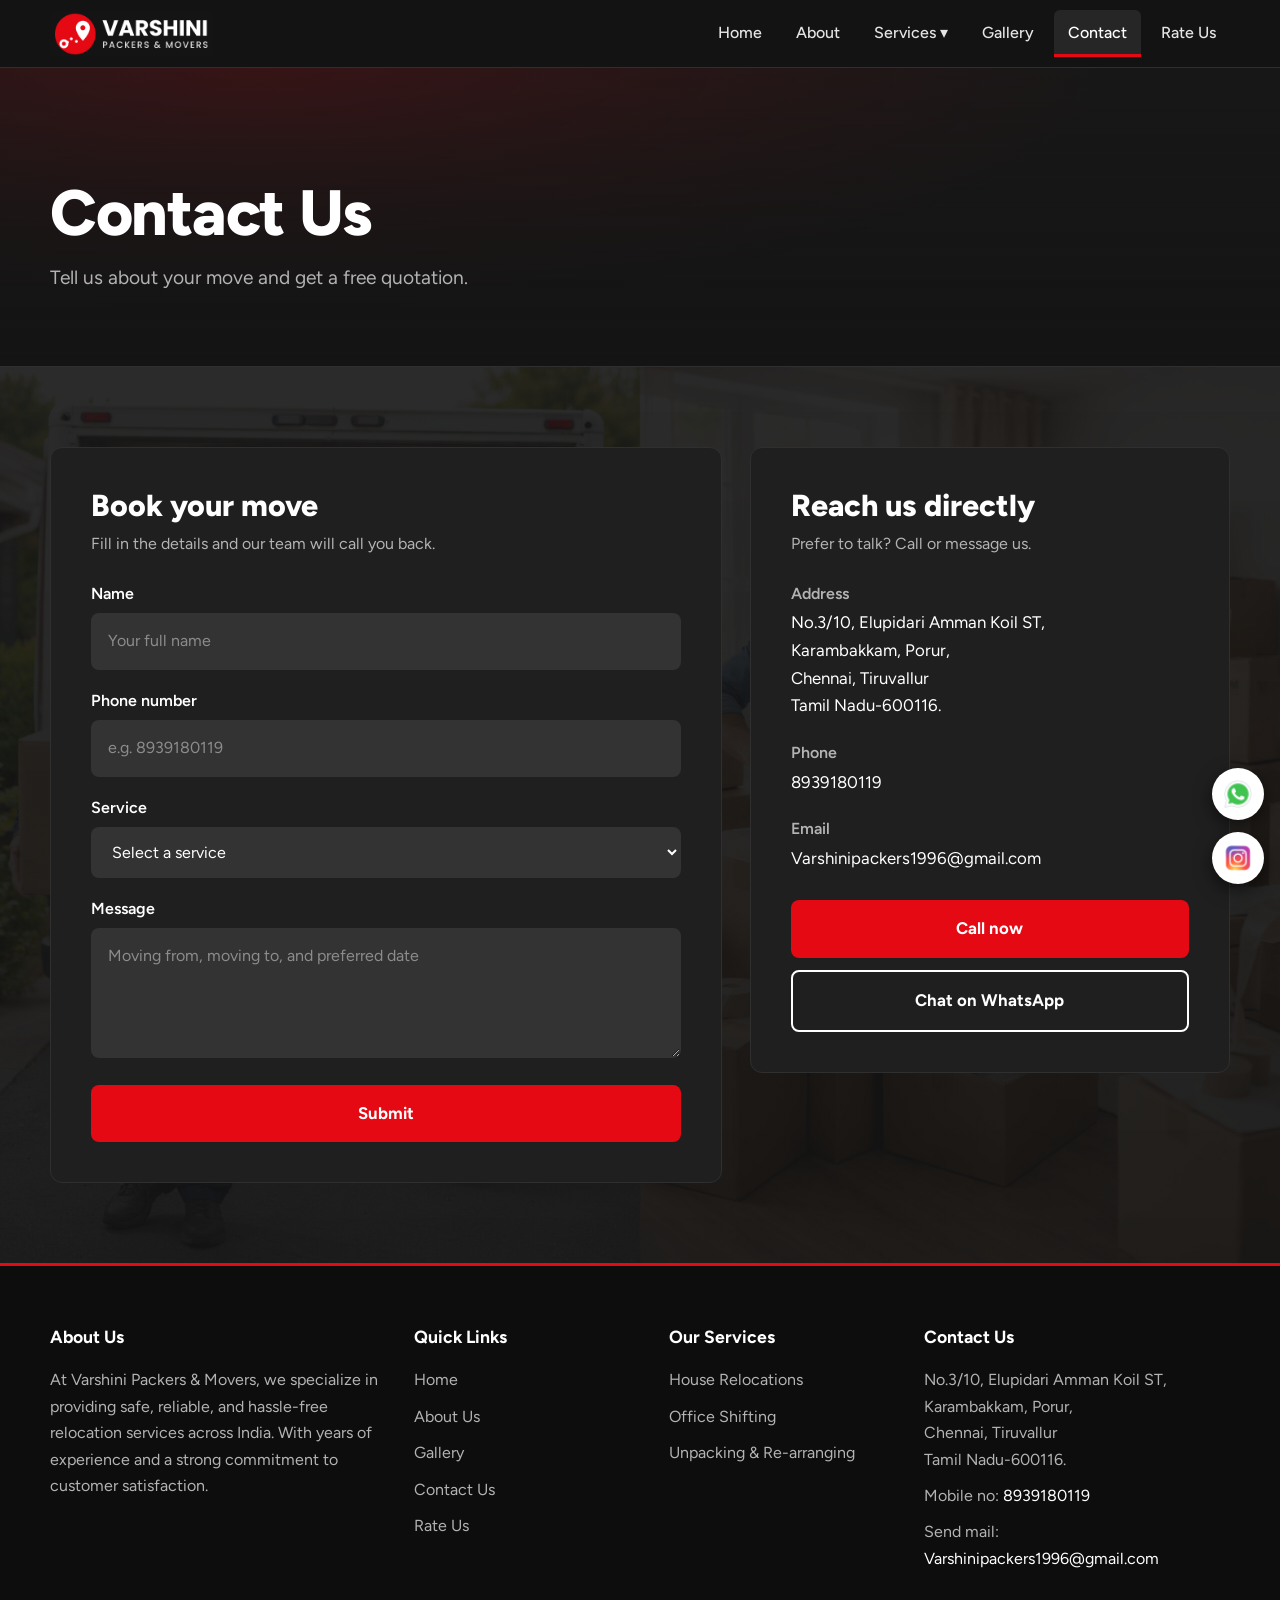
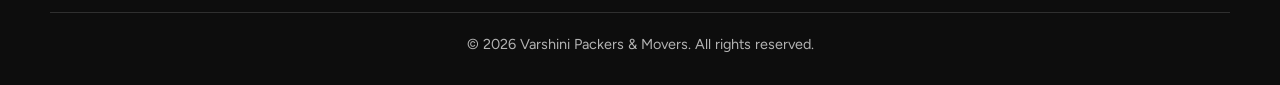
<file: contact.html>
<!DOCTYPE html>
<html lang="en">
<head>
    <meta charset="UTF-8">
    <meta name="viewport" content="width=device-width, initial-scale=1.0">
    <meta name="description" content="Contact Varshini Packers & Movers, Porur, Chennai. Get a free quotation for house shifting, office relocation, packing and unpacking.">
    <meta name="theme-color" content="#141414">
    <title>Contact Us - Varshini Packers & Movers</title>
    <link rel="icon" href="images/profilepic.png">
    <link rel="preconnect" href="https://fonts.googleapis.com">
    <link rel="preconnect" href="https://fonts.gstatic.com" crossorigin>
    <link href="https://fonts.googleapis.com/css2?family=Figtree:wght@400;500;600;700;800&display=swap" rel="stylesheet">

    <style>
        :root {
            --bg: #141414;
            --bg-soft: #1b1b1b;
            --card: #1f1f1f;
            --card-hover: #262626;
            --red: #e50914;
            --red-dark: #b20710;
            --text: #ffffff;
            --muted: #b3b3b3;
            --line: #2f2f2f;
            --radius: 12px;
            --nav-h: 68px;
        }

        *, *::before, *::after { box-sizing: border-box; margin: 0; padding: 0; }
        html { scroll-behavior: smooth; -webkit-text-size-adjust: 100%; }

        body {
            font-family: "Figtree", system-ui, -apple-system, "Segoe UI", Roboto, Arial, sans-serif;
            background: var(--bg);
            color: var(--text);
            line-height: 1.65;
            overflow-x: hidden;
        }

        img { max-width: 100%; display: block; }
        a { color: inherit; text-decoration: none; }
        ul { list-style: none; }

        a:focus-visible, button:focus-visible, input:focus-visible, select:focus-visible, textarea:focus-visible {
            outline: 3px solid var(--red);
            outline-offset: 3px;
            border-radius: 6px;
        }

        .container { width: min(1180px, 100% - 40px); margin-inline: auto; }

        /* ---------- NAVBAR ---------- */
        .nav {
            position: sticky;
            top: 0;
            z-index: 100;
            height: var(--nav-h);
            background: rgba(20, 20, 20, 0.92);
            backdrop-filter: blur(10px);
            -webkit-backdrop-filter: blur(10px);
            border-bottom: 1px solid var(--line);
        }
        .nav .container { height: 100%; display: flex; align-items: center; justify-content: space-between; }
        .nav-logo img { height: 44px; width: auto; }

        .nav-links { display: flex; align-items: center; gap: 6px; }
        .nav-links > li { position: relative; }
        .nav-links a,
        .nav-links button.drop-btn {
            display: block;
            padding: 10px 14px;
            font: inherit;
            font-weight: 500;
            color: #e5e5e5;
            background: none;
            border: 0;
            cursor: pointer;
            border-radius: 6px;
            transition: color .2s, background .2s;
        }
        .nav-links a:hover,
        .nav-links button.drop-btn:hover,
        .nav-links a.active { color: #fff; background: rgba(255, 255, 255, 0.08); }
        .nav-links a.active { box-shadow: inset 0 -3px 0 var(--red); border-radius: 6px 6px 0 0; }

        .dropdown {
            position: absolute;
            top: 100%;
            left: 0;
            min-width: 230px;
            background: var(--card);
            border: 1px solid var(--line);
            border-top: 3px solid var(--red);
            border-radius: 0 0 var(--radius) var(--radius);
            padding: 6px;
            opacity: 0;
            visibility: hidden;
            transform: translateY(8px);
            transition: opacity .2s, transform .2s, visibility .2s;
        }
        .has-drop:hover .dropdown,
        .has-drop:focus-within .dropdown,
        .has-drop.open .dropdown { opacity: 1; visibility: visible; transform: translateY(0); }

        .menu-toggle {
            display: none;
            width: 44px;
            height: 44px;
            background: none;
            border: 1px solid var(--line);
            border-radius: 8px;
            cursor: pointer;
            position: relative;
        }
        .menu-toggle span,
        .menu-toggle span::before,
        .menu-toggle span::after {
            content: "";
            position: absolute;
            left: 11px;
            width: 20px;
            height: 2px;
            background: #fff;
            transition: transform .25s, opacity .25s;
        }
        .menu-toggle span { top: 21px; }
        .menu-toggle span::before { left: 0; top: -7px; }
        .menu-toggle span::after { left: 0; top: 7px; }
        .menu-toggle[aria-expanded="true"] span { background: transparent; }
        .menu-toggle[aria-expanded="true"] span::before { transform: translateY(7px) rotate(45deg); }
        .menu-toggle[aria-expanded="true"] span::after { transform: translateY(-7px) rotate(-45deg); }

        /* ---------- PAGE HEADER ---------- */
        .page-head {
            padding: clamp(56px, 10vw, 110px) 0 clamp(40px, 7vw, 72px);
            background:
                linear-gradient(180deg, rgba(20,20,20,0.55) 0%, var(--bg) 100%),
                radial-gradient(ellipse at 20% 0%, rgba(229, 9, 20, 0.35), transparent 60%),
                var(--bg-soft);
            border-bottom: 1px solid var(--line);
        }
        .page-head h1 {
            font-size: clamp(2.2rem, 6vw, 4rem);
            font-weight: 800;
            line-height: 1.1;
            letter-spacing: -0.02em;
        }
        .page-head p { margin-top: 14px; max-width: 56ch; color: var(--muted); font-size: clamp(1rem, 2.4vw, 1.2rem); }

        /* ---------- CONTACT ---------- */
        .contact {
            padding: clamp(40px, 7vw, 80px) 0;
            background:
                linear-gradient(rgba(20,20,20,0.9), rgba(20,20,20,0.94)),
                url("images/pic1.png") center / cover no-repeat;
        }
        .contact-grid {
            display: grid;
            grid-template-columns: 1.4fr 1fr;
            gap: 28px;
            align-items: start;
        }
        .panel {
            background: var(--card);
            border: 1px solid var(--line);
            border-radius: var(--radius);
            padding: clamp(22px, 4vw, 40px);
        }
        .panel h2 { font-size: clamp(1.4rem, 3.4vw, 1.9rem); font-weight: 800; line-height: 1.2; }
        .panel .lead { color: var(--muted); margin: 6px 0 24px; }

        .field { margin-bottom: 18px; }
        .field label { display: block; font-weight: 600; margin-bottom: 6px; }
        .field input,
        .field select,
        .field textarea {
            width: 100%;
            font: inherit;
            color: #fff;
            background: #333;
            border: 1px solid transparent;
            border-radius: 8px;
            padding: 14px 16px;
            transition: border-color .2s, background .2s;
        }
        .field textarea { min-height: 130px; resize: vertical; }
        .field input::placeholder,
        .field textarea::placeholder { color: #8c8c8c; }
        .field input:hover, .field select:hover, .field textarea:hover { background: #3a3a3a; }
        .field input:focus, .field select:focus, .field textarea:focus { border-color: var(--red); background: #3a3a3a; }
        .field select option { background: #1f1f1f; color: #fff; }

        .btn {
            display: inline-flex;
            align-items: center;
            justify-content: center;
            gap: 8px;
            width: 100%;
            padding: 15px 24px;
            font: inherit;
            font-weight: 700;
            font-size: 1.05rem;
            color: #fff;
            background: var(--red);
            border: 0;
            border-radius: 8px;
            cursor: pointer;
            transition: background .2s, transform .1s;
        }
        .btn:hover { background: var(--red-dark); }
        .btn:active { transform: scale(0.98); }
        .btn:disabled { opacity: .6; cursor: not-allowed; }
        .btn-outline { background: transparent; border: 2px solid #fff; }
        .btn-outline:hover { background: #fff; color: #141414; }

        .form-status { margin-top: 16px; padding: 12px 16px; border-radius: 8px; font-weight: 500; display: none; }
        .form-status.show { display: block; }
        .form-status.ok { background: rgba(46, 160, 67, .15); border: 1px solid #2ea043; color: #7ee2a0; }
        .form-status.err { background: rgba(229, 9, 20, .15); border: 1px solid var(--red); color: #ff8b91; }

        .info-item + .info-item { margin-top: 20px; }
        .info-item h3 { font-size: 1rem; color: var(--muted); font-weight: 600; margin-bottom: 2px; }
        .info-item p, .info-item a { font-size: 1.05rem; }
        .info-item a:hover { color: var(--red); }
        .info-actions { display: grid; gap: 12px; margin-top: 28px; }

        /* ---------- FOOTER ---------- */
        .footer { background: #0d0d0d; border-top: 3px solid var(--red); padding: 56px 0 28px; color: var(--muted); }
        .footer-grid { display: grid; grid-template-columns: 1.5fr 1fr 1fr 1.4fr; gap: 36px; }
        .footer h2 { color: #fff; font-size: 1.1rem; margin-bottom: 16px; }
        .footer li + li { margin-top: 10px; }
        .footer a { transition: color .2s; }
        .footer a:hover { color: #fff; }
        .footer address { font-style: normal; }
        .footer p + p { margin-top: 10px; }
        .footer-bottom { margin-top: 40px; padding-top: 20px; border-top: 1px solid var(--line); text-align: center; font-size: .9rem; }
        .footer a[href^="tel"], .footer a[href^="mailto"] { color: #fff; word-break: break-word; }

        /* ---------- FLOATING SOCIAL BUTTONS ---------- */
        .social-float { position: fixed; right: 16px; bottom: 16px; z-index: 90; display: flex; flex-direction: column; gap: 12px; }
        .social-float a {
            width: 52px; height: 52px; border-radius: 50%; background: #fff;
            display: grid; place-items: center;
            box-shadow: 0 6px 18px rgba(0, 0, 0, 0.55);
            transition: transform .2s;
        }
        .social-float a:hover { transform: scale(1.1); }
        .social-float img { width: 32px; height: 32px; object-fit: contain; }

        /* ---------- TABLET ---------- */
        @media (max-width: 992px) {
            .contact-grid { grid-template-columns: 1fr; }
            .footer-grid { grid-template-columns: repeat(2, 1fr); }
        }

        /* ---------- MOBILE ---------- */
        @media (max-width: 768px) {
            .menu-toggle { display: block; }
            .nav-links {
                position: absolute;
                top: var(--nav-h);
                left: 0;
                right: 0;
                flex-direction: column;
                align-items: stretch;
                gap: 0;
                padding: 8px 20px 18px;
                background: #141414;
                border-bottom: 3px solid var(--red);
                max-height: calc(100vh - var(--nav-h));
                overflow-y: auto;
                display: none;
            }
            .nav-links.open { display: flex; }
            .nav-links a, .nav-links button.drop-btn {
                width: 100%;
                text-align: left;
                padding: 14px 8px;
                border-bottom: 1px solid var(--line);
                border-radius: 0;
            }
            .nav-links a.active { box-shadow: inset 3px 0 0 var(--red); border-radius: 0; }
            .dropdown {
                position: static;
                opacity: 1;
                visibility: visible;
                transform: none;
                display: none;
                border: 0;
                background: var(--bg-soft);
                padding: 0 0 0 14px;
            }
            .has-drop:hover .dropdown { display: none; }
            .has-drop.open .dropdown { display: block; }
            .footer-grid { grid-template-columns: 1fr; gap: 28px; }
        }

        /* ---------- SMALL MOBILE ---------- */
        @media (max-width: 480px) {
            .container { width: calc(100% - 32px); }
            .nav-logo img { height: 38px; }
            .social-float { right: 12px; bottom: 12px; }
            .social-float a { width: 46px; height: 46px; }
            .social-float img { width: 28px; height: 28px; }
        }

        @media (prefers-reduced-motion: reduce) {
            *, *::before, *::after { transition: none !important; scroll-behavior: auto !important; }
        }
    </style>
</head>
<body>

<!-- NAVBAR -->
<header class="nav">
    <div class="container">
        <a href="index.html" class="nav-logo" aria-label="Varshini Packers & Movers home">
            <img src="images/logo-14-dark.png" alt="Varshini Packers & Movers logo">
        </a>

        <button class="menu-toggle" id="menuToggle" aria-label="Open menu" aria-expanded="false" aria-controls="navLinks">
            <span></span>
        </button>

        <ul class="nav-links" id="navLinks">
            <li><a href="index.html">Home</a></li>
            <li><a href="about.html">About</a></li>
            <li class="has-drop">
                <button class="drop-btn" type="button" aria-expanded="false" aria-haspopup="true">Services &#9662;</button>
                <ul class="dropdown">
                    <li><a href="house.html">House Shifting</a></li>
                    <li><a href="office.html">Office Relocation</a></li>
                    <li><a href="unpackandreloc.html">Packing &amp; Unpacking</a></li>
                </ul>
            </li>
            <li><a href="gallery.html">Gallery</a></li>
            <li><a href="contact.html" class="active" aria-current="page">Contact</a></li>
            <li><a href="rate.html">Rate Us</a></li>
        </ul>
    </div>
</header>

<main>
    <div class="page-head">
        <div class="container">
            <h1>Contact Us</h1>
            <p>Tell us about your move and get a free quotation.</p>
        </div>
    </div>

    <section class="contact">
        <div class="container contact-grid">

            <!-- BOOKING FORM -->
            <div class="panel">
                <h2>Book your move</h2>
                <p class="lead">Fill in the details and our team will call you back.</p>

                <form id="bookingForm" novalidate>
                    <div class="field">
                        <label for="name">Name</label>
                        <input id="name" name="name" type="text" placeholder="Your full name" autocomplete="name" required>
                    </div>

                    <div class="field">
                        <label for="phone">Phone number</label>
                        <input id="phone" name="phone" type="tel" inputmode="tel" placeholder="e.g. 8939180119" autocomplete="tel" pattern="[0-9+\s\-]{10,15}" required>
                    </div>

                    <div class="field">
                        <label for="service">Service</label>
                        <select id="service" name="service" required>
                            <option value="" selected disabled>Select a service</option>
                            <option value="House Relocation">House Relocation</option>
                            <option value="Office Shifting">Office Shifting</option>
                            <option value="Unpacking & Re-arranging">Unpacking &amp; Re-arranging</option>
                        </select>
                    </div>

                    <div class="field">
                        <label for="message">Message</label>
                        <textarea id="message" name="message" placeholder="Moving from, moving to, and preferred date"></textarea>
                    </div>

                    <button type="submit" class="btn" id="submitBtn">Submit</button>
                    <div class="form-status" id="formStatus" role="status" aria-live="polite"></div>
                </form>
            </div>

            <!-- CONTACT DETAILS -->
            <aside class="panel">
                <h2>Reach us directly</h2>
                <p class="lead">Prefer to talk? Call or message us.</p>

                <div class="info-item">
                    <h3>Address</h3>
                    <address style="font-style:normal">
                        <p>No.3/10, Elupidari Amman Koil ST,<br>Karambakkam, Porur,<br>Chennai, Tiruvallur<br>Tamil Nadu-600116.</p>
                    </address>
                </div>
                <div class="info-item">
                    <h3>Phone</h3>
                    <a href="tel:+918939180119">8939180119</a>
                </div>
                <div class="info-item">
                    <h3>Email</h3>
                    <a href="mailto:Varshinipackers1996@gmail.com" style="word-break:break-word">Varshinipackers1996@gmail.com</a>
                </div>

                <div class="info-actions">
                    <a class="btn" href="tel:+918939180119">Call now</a>
                    <a class="btn btn-outline" href="https://wa.me/918939180119" target="_blank" rel="noopener">Chat on WhatsApp</a>
                </div>
            </aside>

        </div>
    </section>
</main>

<!-- FLOATING SOCIAL BUTTONS -->
<div class="social-float">
    <a href="https://wa.me/918939180119" target="_blank" rel="noopener" aria-label="Chat on WhatsApp">
        <img src="images/whatsapp.png" alt="WhatsApp">
    </a>
    <a href="https://www.instagram.com/varshinipackers1996" target="_blank" rel="noopener" aria-label="Visit our Instagram">
        <img src="images/instagram.png" alt="Instagram">
    </a>
</div>

<!-- FOOTER -->
<footer class="footer">
    <div class="container">
        <div class="footer-grid">
            <div>
                <h2>About Us</h2>
                <p>
                    At Varshini Packers &amp; Movers, we specialize in providing safe,
                    reliable, and hassle-free relocation services across India.
                    With years of experience and a strong commitment to customer satisfaction.
                </p>
            </div>

            <nav aria-label="Quick links">
                <h2>Quick Links</h2>
                <ul>
                    <li><a href="index.html">Home</a></li>
                    <li><a href="about.html">About Us</a></li>
                    <li><a href="gallery.html">Gallery</a></li>
                    <li><a href="contact.html">Contact Us</a></li>
                    <li><a href="rate.html">Rate Us</a></li>
                </ul>
            </nav>

            <nav aria-label="Our services">
                <h2>Our Services</h2>
                <ul>
                    <li><a href="house.html">House Relocations</a></li>
                    <li><a href="office.html">Office Shifting</a></li>
                    <li><a href="unpackandreloc.html">Unpacking &amp; Re-arranging</a></li>
                </ul>
            </nav>

            <div>
                <h2>Contact Us</h2>
                <address>
                    <p>
                        No.3/10, Elupidari Amman Koil ST,<br>
                        Karambakkam, Porur,<br>
                        Chennai, Tiruvallur<br>
                        Tamil Nadu-600116.
                    </p>
                    <p>Mobile no: <a href="tel:+918939180119">8939180119</a></p>
                    <p>Send mail: <a href="mailto:Varshinipackers1996@gmail.com">Varshinipackers1996@gmail.com</a></p>
                </address>
            </div>
        </div>

        <p class="footer-bottom">&copy; <span id="year">2026</span> Varshini Packers &amp; Movers. All rights reserved.</p>
    </div>
</footer>

<script>
    // Mobile menu
    var toggle = document.getElementById('menuToggle');
    var links = document.getElementById('navLinks');
    toggle.addEventListener('click', function () {
        var open = links.classList.toggle('open');
        toggle.setAttribute('aria-expanded', open);
        toggle.setAttribute('aria-label', open ? 'Close menu' : 'Open menu');
    });

    // Services dropdown
    var drop = document.querySelector('.has-drop');
    var dropBtn = drop.querySelector('.drop-btn');
    dropBtn.addEventListener('click', function (e) {
        e.stopPropagation();
        var open = drop.classList.toggle('open');
        dropBtn.setAttribute('aria-expanded', open);
    });
    document.addEventListener('click', function (e) {
        if (!drop.contains(e.target)) {
            drop.classList.remove('open');
            dropBtn.setAttribute('aria-expanded', 'false');
        }
    });

    document.getElementById('year').textContent = new Date().getFullYear();

    // ---------- BOOKING FORM ----------
    // IMPORTANT: change this to your live backend URL (https://...) before uploading.
    // "localhost" only works on your own computer.

var API_URL = "https://api.web3forms.com/submit";
var ACCESS_KEY = "b1580641-4dc0-4cfc-a4bd-8c34078d838c";

var form = document.getElementById("bookingForm");
var statusBox = document.getElementById("formStatus");
var submitBtn = document.getElementById("submitBtn");

function showStatus(type, text) {
    statusBox.className = "form-status show " + type;
    statusBox.textContent = text;
}

form.addEventListener("submit", function (e) {
    e.preventDefault();

    if (!form.checkValidity()) {
        form.reportValidity();
        return;
    }

    var data = {
        access_key: ACCESS_KEY,
        subject: "New Booking enquiry from Website",
        from_name: "Varshini Packers Website",
        name: document.getElementById("name").value.trim(),
        phone: document.getElementById("phone").value.trim(),
        service: document.getElementById("service").value,
        message: document.getElementById("message").value.trim()
    };

    submitBtn.disabled = true;
    submitBtn.textContent = "Sending...";
    statusBox.className = "form-status";

    fetch(API_URL, {
        method: "POST",
        headers: { "Content-Type": "application/json", "Accept": "application/json" },
        body: JSON.stringify(data)
    })
    .then(function (res) { return res.json(); })
    .then(function (result) {
        if (!result.success) { throw new Error(result.message || "Submit failed"); }
        showStatus("ok", "Thank you! Your request was submitted. We will call you shortly.");
        form.reset();
    })
    .catch(function (error) {
        console.error("Error:", error);
        showStatus("err", "Could not submit your request. Please call 8939180119 or message us on WhatsApp.");
    })
    .finally(function () {
        submitBtn.disabled = false;
        submitBtn.textContent = "Submit";
    });
});

</script>
</body>
</html>
</file>
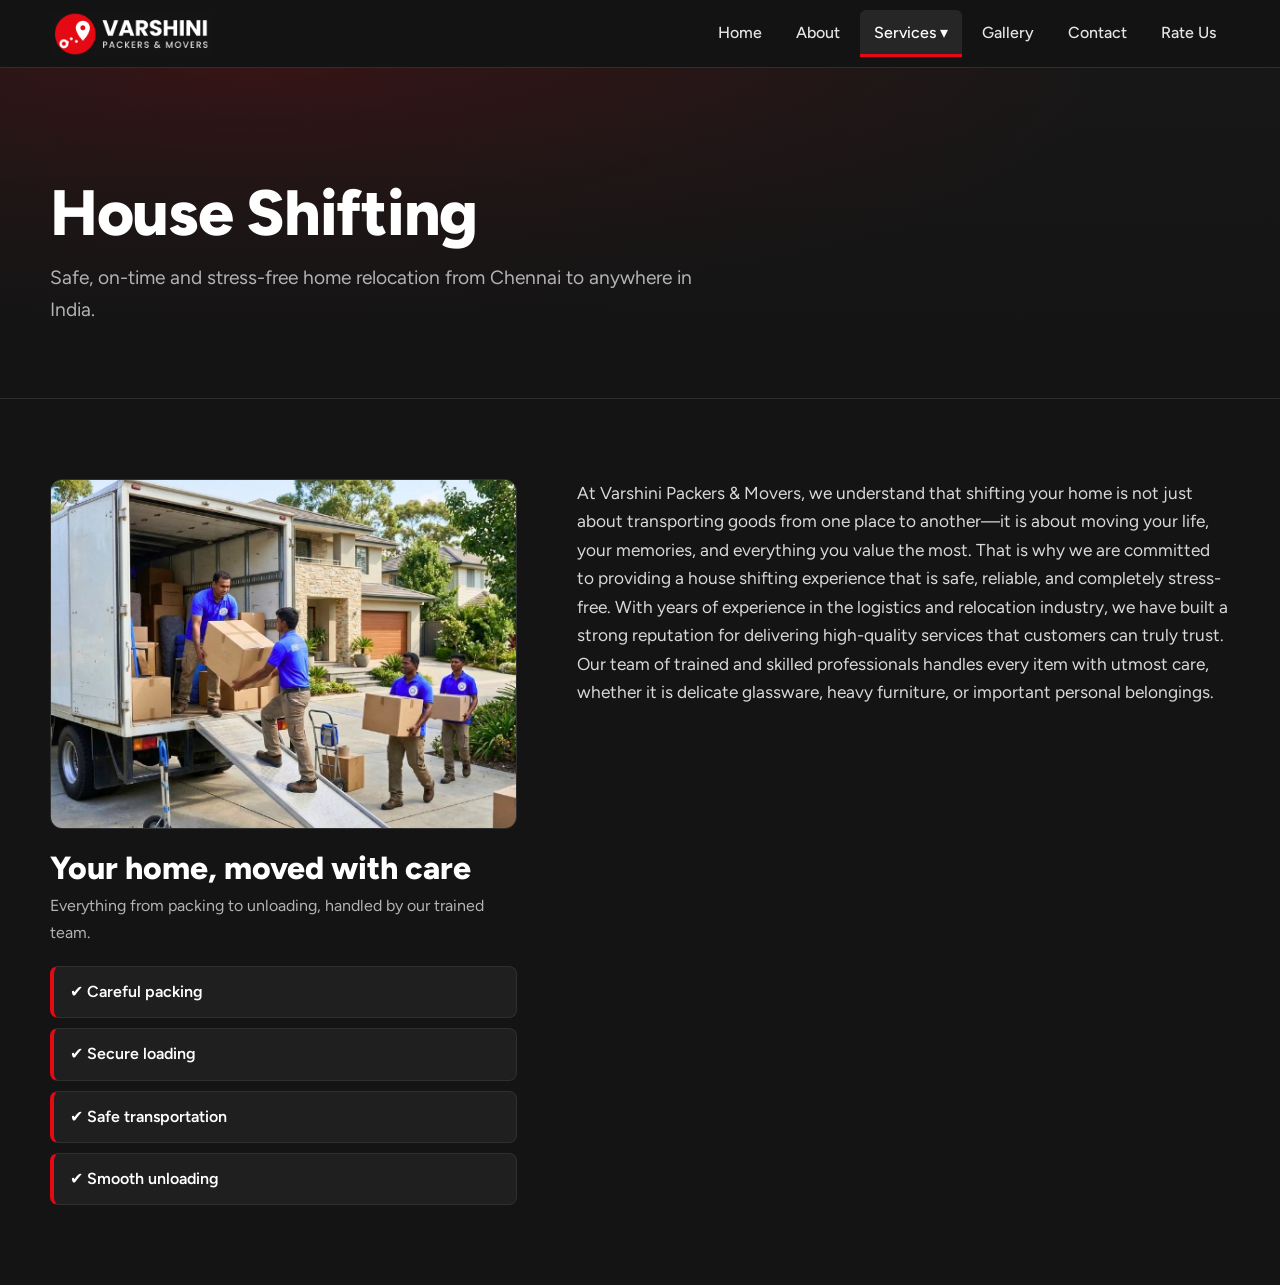
<file: house.html>
<!DOCTYPE html>
<html lang="en">
<head>
    <meta charset="UTF-8">
    <meta name="viewport" content="width=device-width, initial-scale=1.0">
    <meta name="description" content="House shifting in Chennai by Varshini Packers & Movers. Safe packing, loading, transportation and unloading with transparent pricing.">
    <meta name="theme-color" content="#141414">
    <title>House Shifting - Varshini Packers & Movers</title>
    <link rel="icon" href="images/profilepic.png">
    <link rel="preconnect" href="https://fonts.googleapis.com">
    <link rel="preconnect" href="https://fonts.gstatic.com" crossorigin>
    <link href="https://fonts.googleapis.com/css2?family=Figtree:wght@400;500;600;700;800&display=swap" rel="stylesheet">

    <style>
        :root {
            --bg: #141414;
            --bg-soft: #1b1b1b;
            --card: #1f1f1f;
            --card-hover: #262626;
            --red: #e50914;
            --red-dark: #b20710;
            --text: #ffffff;
            --muted: #b3b3b3;
            --line: #2f2f2f;
            --radius: 12px;
            --nav-h: 68px;
        }

        *, *::before, *::after { box-sizing: border-box; margin: 0; padding: 0; }
        html { scroll-behavior: smooth; -webkit-text-size-adjust: 100%; }

        body {
            font-family: "Figtree", system-ui, -apple-system, "Segoe UI", Roboto, Arial, sans-serif;
            background: var(--bg);
            color: var(--text);
            line-height: 1.65;
            overflow-x: hidden;
        }

        img { max-width: 100%; display: block; }
        a { color: inherit; text-decoration: none; }
        ul { list-style: none; }

        a:focus-visible, button:focus-visible {
            outline: 3px solid var(--red);
            outline-offset: 3px;
            border-radius: 6px;
        }

        .container { width: min(1180px, 100% - 40px); margin-inline: auto; }

        /* ---------- NAVBAR ---------- */
        .nav {
            position: sticky;
            top: 0;
            z-index: 100;
            height: var(--nav-h);
            background: rgba(20, 20, 20, 0.92);
            backdrop-filter: blur(10px);
            -webkit-backdrop-filter: blur(10px);
            border-bottom: 1px solid var(--line);
        }
        .nav .container { height: 100%; display: flex; align-items: center; justify-content: space-between; }
        .nav-logo img { height: 44px; width: auto; }

        .nav-links { display: flex; align-items: center; gap: 6px; }
        .nav-links > li { position: relative; }
        .nav-links a,
        .nav-links button.drop-btn {
            display: block;
            padding: 10px 14px;
            font: inherit;
            font-weight: 500;
            color: #e5e5e5;
            background: none;
            border: 0;
            cursor: pointer;
            border-radius: 6px;
            transition: color .2s, background .2s;
        }
        .nav-links a:hover,
        .nav-links button.drop-btn:hover,
        .nav-links a.active,
        .nav-links button.drop-btn.active { color: #fff; background: rgba(255, 255, 255, 0.08); }
        .nav-links a.active,
        .nav-links button.drop-btn.active { box-shadow: inset 0 -3px 0 var(--red); border-radius: 6px 6px 0 0; }

        .dropdown {
            position: absolute;
            top: 100%;
            left: 0;
            min-width: 230px;
            background: var(--card);
            border: 1px solid var(--line);
            border-top: 3px solid var(--red);
            border-radius: 0 0 var(--radius) var(--radius);
            padding: 6px;
            opacity: 0;
            visibility: hidden;
            transform: translateY(8px);
            transition: opacity .2s, transform .2s, visibility .2s;
        }
        .has-drop:hover .dropdown,
        .has-drop:focus-within .dropdown,
        .has-drop.open .dropdown { opacity: 1; visibility: visible; transform: translateY(0); }
        .dropdown a.active { box-shadow: inset 3px 0 0 var(--red); border-radius: 6px; }

        .menu-toggle {
            display: none;
            width: 44px;
            height: 44px;
            background: none;
            border: 1px solid var(--line);
            border-radius: 8px;
            cursor: pointer;
            position: relative;
        }
        .menu-toggle span,
        .menu-toggle span::before,
        .menu-toggle span::after {
            content: "";
            position: absolute;
            left: 11px;
            width: 20px;
            height: 2px;
            background: #fff;
            transition: transform .25s, opacity .25s;
        }
        .menu-toggle span { top: 21px; }
        .menu-toggle span::before { left: 0; top: -7px; }
        .menu-toggle span::after { left: 0; top: 7px; }
        .menu-toggle[aria-expanded="true"] span { background: transparent; }
        .menu-toggle[aria-expanded="true"] span::before { transform: translateY(7px) rotate(45deg); }
        .menu-toggle[aria-expanded="true"] span::after { transform: translateY(-7px) rotate(-45deg); }

        /* ---------- PAGE HEADER ---------- */
        .page-head {
            padding: clamp(56px, 10vw, 110px) 0 clamp(40px, 7vw, 72px);
            background:
                linear-gradient(180deg, rgba(20,20,20,0.55) 0%, var(--bg) 100%),
                radial-gradient(ellipse at 20% 0%, rgba(229, 9, 20, 0.35), transparent 60%),
                var(--bg-soft);
            border-bottom: 1px solid var(--line);
        }
        .page-head h1 {
            font-size: clamp(2.2rem, 6vw, 4rem);
            font-weight: 800;
            line-height: 1.1;
            letter-spacing: -0.02em;
        }
        .page-head p { margin-top: 14px; max-width: 56ch; color: var(--muted); font-size: clamp(1rem, 2.4vw, 1.2rem); }

        /* ---------- SERVICE CONTENT ---------- */
        .service { padding: clamp(40px, 7vw, 80px) 0; }
        .service-grid {
            display: grid;
            grid-template-columns: minmax(0, 5fr) minmax(0, 7fr);
            gap: clamp(28px, 5vw, 60px);
            align-items: start;
        }
        .service-side { position: sticky; top: calc(var(--nav-h) + 24px); }
        .service-side img {
            width: 100%;
            aspect-ratio: 4 / 3;
            object-fit: cover;
            border-radius: var(--radius);
            border: 1px solid var(--line);
        }
        .service-side h2 { margin-top: 20px; font-size: clamp(1.5rem, 3.5vw, 2rem); font-weight: 800; line-height: 1.2; }
        .service-side .lead { color: var(--muted); margin-top: 6px; }

        .include-list { margin-top: 20px; display: grid; gap: 10px; }
        .include-list li {
            display: flex;
            align-items: center;
            gap: 12px;
            padding: 12px 16px;
            background: var(--card);
            border: 1px solid var(--line);
            border-left: 4px solid var(--red);
            border-radius: 8px;
            font-weight: 600;
        }

        .service-body p { color: #d9d9d9; font-size: clamp(1rem, 1.9vw, 1.08rem); max-width: 68ch; }
        .service-body p + p { margin-top: 20px; }

        .cta-row { display: flex; flex-wrap: wrap; gap: 12px; margin-top: 32px; }
        .btn {
            display: inline-flex;
            align-items: center;
            justify-content: center;
            padding: 14px 26px;
            font: inherit;
            font-weight: 700;
            color: #fff;
            background: var(--red);
            border: 2px solid var(--red);
            border-radius: 8px;
            cursor: pointer;
            transition: background .2s, color .2s, border-color .2s;
        }
        .btn:hover { background: var(--red-dark); border-color: var(--red-dark); }
        .btn-outline { background: transparent; border-color: #fff; }
        .btn-outline:hover { background: #fff; color: #141414; border-color: #fff; }

        /* ---------- FOOTER ---------- */
        .footer { background: #0d0d0d; border-top: 3px solid var(--red); padding: 56px 0 28px; color: var(--muted); }
        .footer-grid { display: grid; grid-template-columns: 1.5fr 1fr 1fr 1.4fr; gap: 36px; }
        .footer h2 { color: #fff; font-size: 1.1rem; margin-bottom: 16px; }
        .footer li + li { margin-top: 10px; }
        .footer a { transition: color .2s; }
        .footer a:hover { color: #fff; }
        .footer address { font-style: normal; }
        .footer p + p { margin-top: 10px; }
        .footer-bottom { margin-top: 40px; padding-top: 20px; border-top: 1px solid var(--line); text-align: center; font-size: .9rem; }
        .footer a[href^="tel"], .footer a[href^="mailto"] { color: #fff; word-break: break-word; }

        /* ---------- FLOATING SOCIAL BUTTONS ---------- */
        .social-float { position: fixed; right: 16px; bottom: 16px; z-index: 90; display: flex; flex-direction: column; gap: 12px; }
        .social-float a {
            width: 52px; height: 52px; border-radius: 50%; background: #fff;
            display: grid; place-items: center;
            box-shadow: 0 6px 18px rgba(0, 0, 0, 0.55);
            transition: transform .2s;
        }
        .social-float a:hover { transform: scale(1.1); }
        .social-float img { width: 32px; height: 32px; object-fit: contain; }

        /* ---------- TABLET ---------- */
        @media (max-width: 992px) {
            .service-grid { grid-template-columns: 1fr; }
            .service-side { position: static; }
            .service-side img { aspect-ratio: 16 / 9; }
            .include-list { grid-template-columns: repeat(2, 1fr); }
            .footer-grid { grid-template-columns: repeat(2, 1fr); }
        }

        /* ---------- MOBILE ---------- */
        @media (max-width: 768px) {
            .menu-toggle { display: block; }
            .nav-links {
                position: absolute;
                top: var(--nav-h);
                left: 0;
                right: 0;
                flex-direction: column;
                align-items: stretch;
                gap: 0;
                padding: 8px 20px 18px;
                background: #141414;
                border-bottom: 3px solid var(--red);
                max-height: calc(100vh - var(--nav-h));
                overflow-y: auto;
                display: none;
            }
            .nav-links.open { display: flex; }
            .nav-links a, .nav-links button.drop-btn {
                width: 100%;
                text-align: left;
                padding: 14px 8px;
                border-bottom: 1px solid var(--line);
                border-radius: 0;
            }
            .nav-links a.active,
            .nav-links button.drop-btn.active { box-shadow: inset 3px 0 0 var(--red); border-radius: 0; }
            .dropdown {
                position: static;
                opacity: 1;
                visibility: visible;
                transform: none;
                display: none;
                border: 0;
                background: var(--bg-soft);
                padding: 0 0 0 14px;
            }
            .has-drop:hover .dropdown { display: none; }
            .has-drop.open .dropdown { display: block; }
            .footer-grid { grid-template-columns: 1fr; gap: 28px; }
        }

        /* ---------- SMALL MOBILE ---------- */
        @media (max-width: 480px) {
            .container { width: calc(100% - 32px); }
            .nav-logo img { height: 38px; }
            .include-list { grid-template-columns: 1fr; }
            .cta-row .btn { width: 100%; }
            .social-float { right: 12px; bottom: 12px; }
            .social-float a { width: 46px; height: 46px; }
            .social-float img { width: 28px; height: 28px; }
        }

        @media (prefers-reduced-motion: reduce) {
            *, *::before, *::after { transition: none !important; scroll-behavior: auto !important; }
        }
    </style>
</head>
<body>

<!-- NAVBAR -->
<header class="nav">
    <div class="container">
        <a href="index.html" class="nav-logo" aria-label="Varshini Packers & Movers home">
            <img src="images/logo-14-dark.png" alt="Varshini Packers & Movers logo">
        </a>

        <button class="menu-toggle" id="menuToggle" aria-label="Open menu" aria-expanded="false" aria-controls="navLinks">
            <span></span>
        </button>

        <ul class="nav-links" id="navLinks">
            <li><a href="index.html">Home</a></li>
            <li><a href="about.html">About</a></li>
            <li class="has-drop">
                <button class="drop-btn active" type="button" aria-expanded="false" aria-haspopup="true">Services &#9662;</button>
                <ul class="dropdown">
                    <li><a href="house.html" class="active" aria-current="page">House Shifting</a></li>
                    <li><a href="office.html">Office Relocation</a></li>
                    <li><a href="unpackandreloc.html">Packing &amp; Unpacking</a></li>
                </ul>
            </li>
            <li><a href="gallery.html">Gallery</a></li>
            <li><a href="contact.html">Contact</a></li>
            <li><a href="rate.html">Rate Us</a></li>
        </ul>
    </div>
</header>

<main>
    <div class="page-head">
        <div class="container">
            <h1>House Shifting</h1>
            <p>Safe, on-time and stress-free home relocation from Chennai to anywhere in India.</p>
        </div>
    </div>

    <section class="service">
        <div class="container service-grid">

            <aside class="service-side">
                <img src="images/package.png" alt="Household items packed in boxes for house shifting" loading="lazy">
                <h2>Your home, moved with care</h2>
                <p class="lead">Everything from packing to unloading, handled by our trained team.</p>

                <ul class="include-list">
                    <li>&#10004; Careful packing</li>
                    <li>&#10004; Secure loading</li>
                    <li>&#10004; Safe transportation</li>
                    <li>&#10004; Smooth unloading</li>
                </ul>
            </aside>

            <article class="service-body">
                <p>
                    At Varshini Packers &amp; Movers, we understand that shifting your home is not just about transporting goods from one place to another—it is about moving your life, your memories, and everything you value the most. That is why we are committed to providing a house shifting experience that is safe, reliable, and completely stress-free. With years of experience in the logistics and relocation industry, we have built a strong reputation for delivering high-quality services that customers can truly trust. Our team of trained and skilled professionals handles every item with utmost care, whether it is delicate glassware, heavy furniture, or important personal belongings.
                </p>
                <p>
</file>
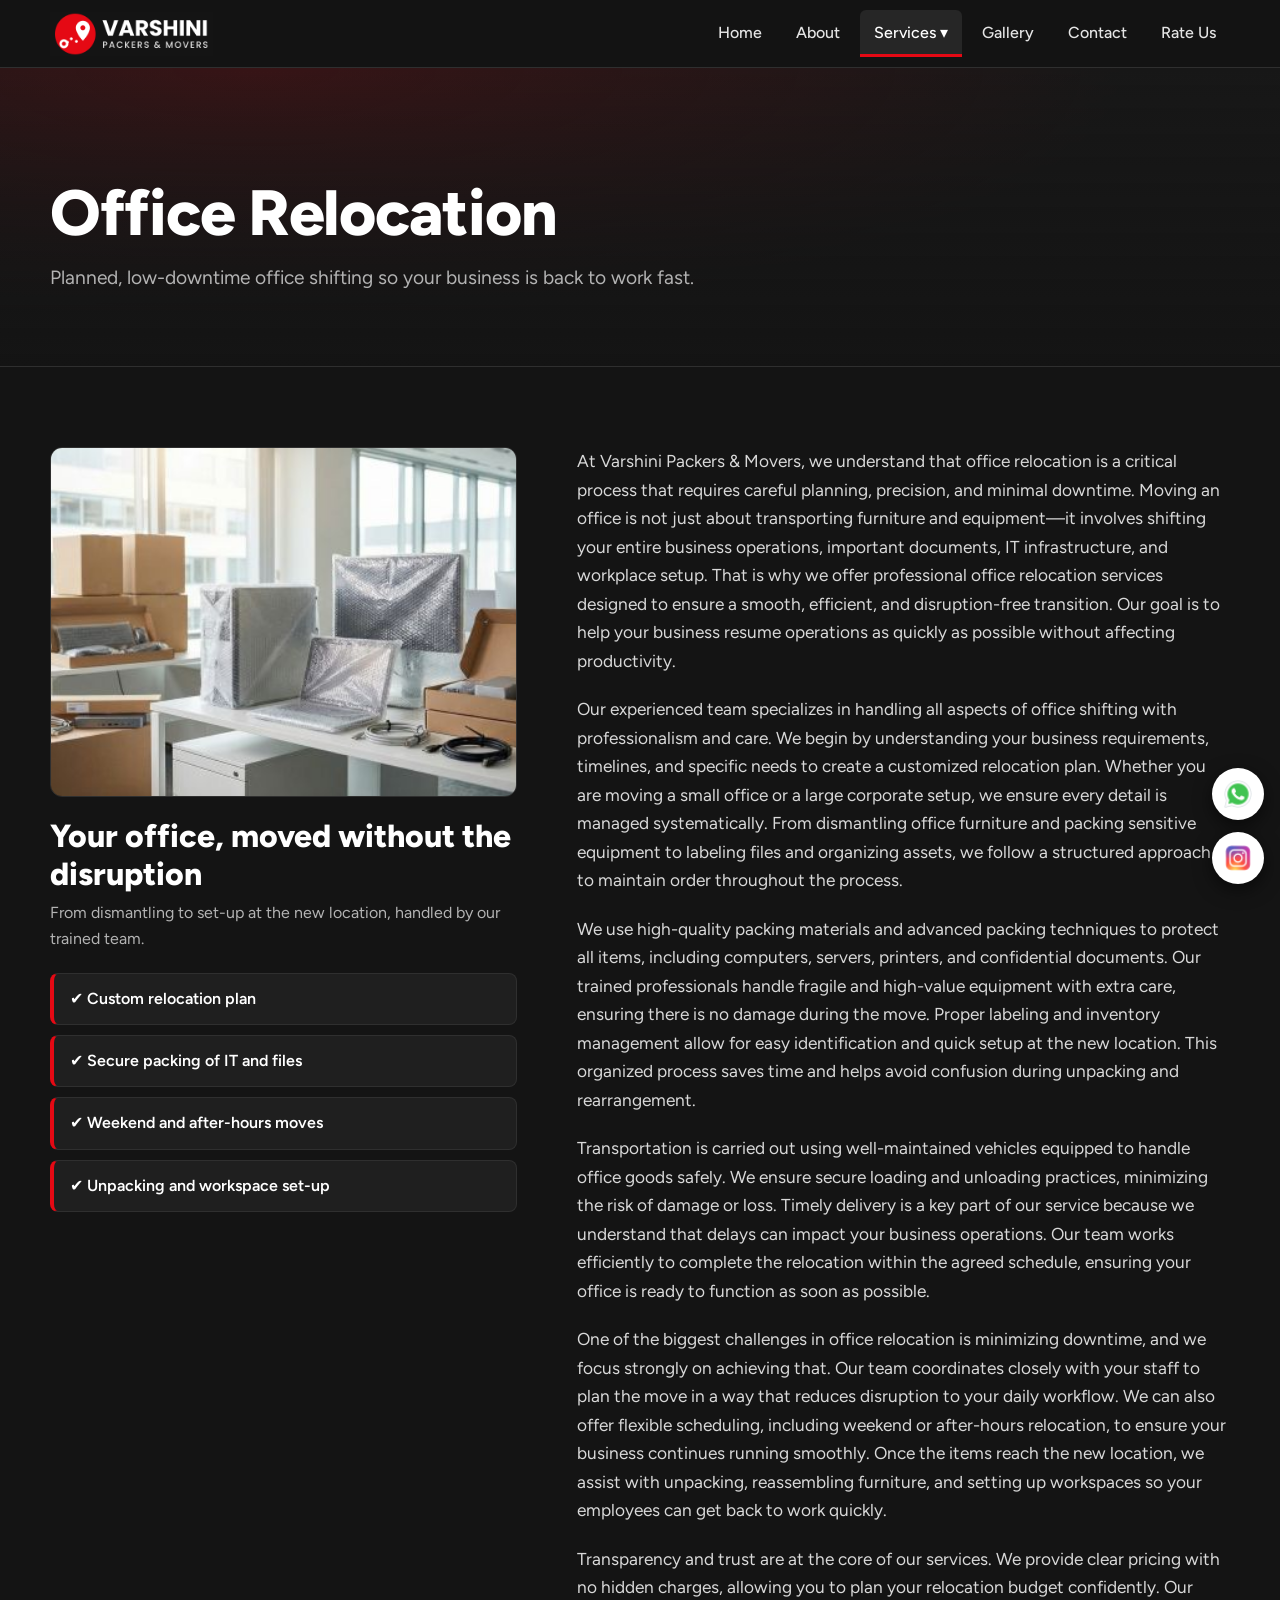
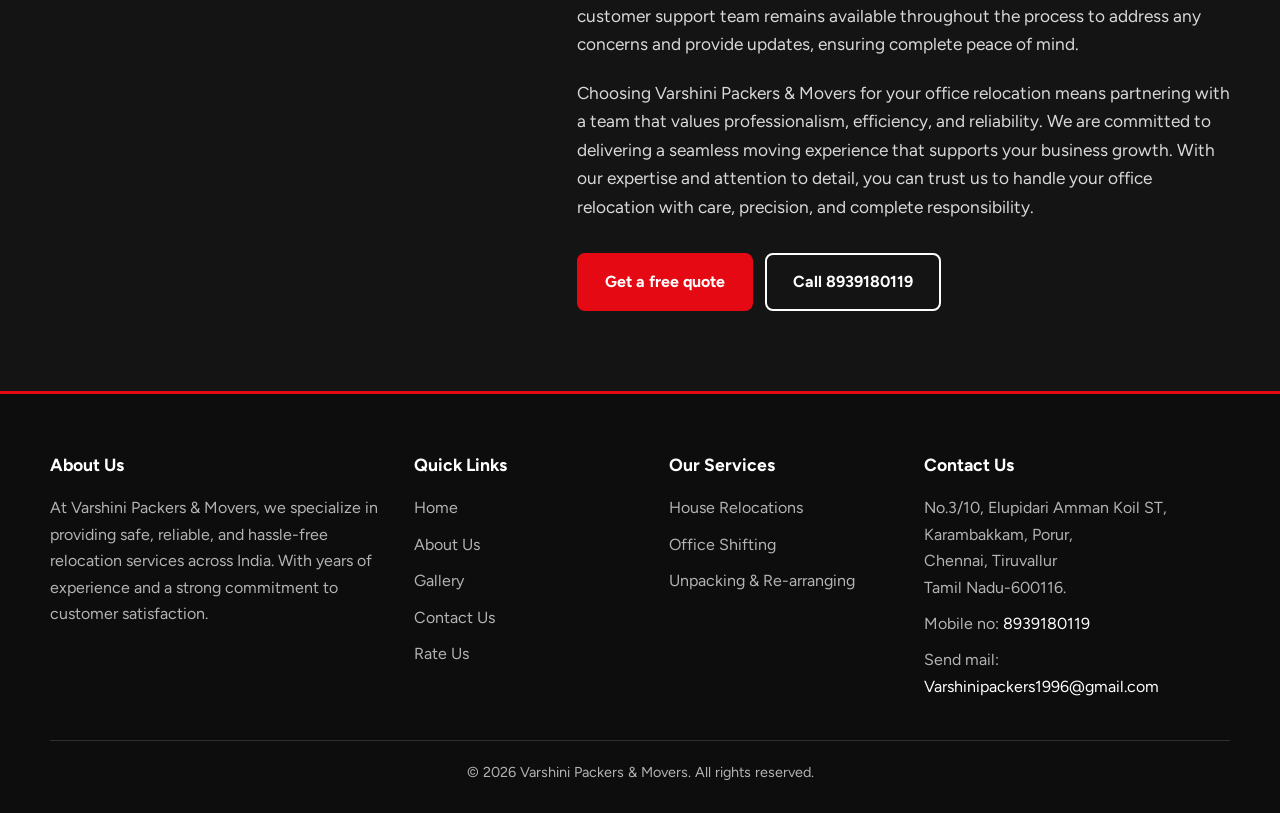
<file: office.html>
<!DOCTYPE html>
<html lang="en">
<head>
    <meta charset="UTF-8">
    <meta name="viewport" content="width=device-width, initial-scale=1.0">
    <meta name="description" content="Office relocation in Chennai by Varshini Packers & Movers. Planned, low-downtime office shifting with secure packing, transport and set-up.">
    <meta name="theme-color" content="#141414">
    <title>Office Relocation - Varshini Packers & Movers</title>
    <link rel="icon" href="images/profilepic.png">
    <link rel="preconnect" href="https://fonts.googleapis.com">
    <link rel="preconnect" href="https://fonts.gstatic.com" crossorigin>
    <link href="https://fonts.googleapis.com/css2?family=Figtree:wght@400;500;600;700;800&display=swap" rel="stylesheet">

    <style>
        :root {
            --bg: #141414;
            --bg-soft: #1b1b1b;
            --card: #1f1f1f;
            --card-hover: #262626;
            --red: #e50914;
            --red-dark: #b20710;
            --text: #ffffff;
            --muted: #b3b3b3;
            --line: #2f2f2f;
            --radius: 12px;
            --nav-h: 68px;
        }

        *, *::before, *::after { box-sizing: border-box; margin: 0; padding: 0; }
        html { scroll-behavior: smooth; -webkit-text-size-adjust: 100%; }

        body {
            font-family: "Figtree", system-ui, -apple-system, "Segoe UI", Roboto, Arial, sans-serif;
            background: var(--bg);
            color: var(--text);
            line-height: 1.65;
            overflow-x: hidden;
        }

        img { max-width: 100%; display: block; }
        a { color: inherit; text-decoration: none; }
        ul { list-style: none; }

        a:focus-visible, button:focus-visible {
            outline: 3px solid var(--red);
            outline-offset: 3px;
            border-radius: 6px;
        }

        .container { width: min(1180px, 100% - 40px); margin-inline: auto; }

        /* ---------- NAVBAR ---------- */
        .nav {
            position: sticky;
            top: 0;
            z-index: 100;
            height: var(--nav-h);
            background: rgba(20, 20, 20, 0.92);
            backdrop-filter: blur(10px);
            -webkit-backdrop-filter: blur(10px);
            border-bottom: 1px solid var(--line);
        }
        .nav .container { height: 100%; display: flex; align-items: center; justify-content: space-between; }
        .nav-logo img { height: 44px; width: auto; }

        .nav-links { display: flex; align-items: center; gap: 6px; }
        .nav-links > li { position: relative; }
        .nav-links a,
        .nav-links button.drop-btn {
            display: block;
            padding: 10px 14px;
            font: inherit;
            font-weight: 500;
            color: #e5e5e5;
            background: none;
            border: 0;
            cursor: pointer;
            border-radius: 6px;
            transition: color .2s, background .2s;
        }
        .nav-links a:hover,
        .nav-links button.drop-btn:hover,
        .nav-links a.active,
        .nav-links button.drop-btn.active { color: #fff; background: rgba(255, 255, 255, 0.08); }
        .nav-links a.active,
        .nav-links button.drop-btn.active { box-shadow: inset 0 -3px 0 var(--red); border-radius: 6px 6px 0 0; }

        .dropdown {
            position: absolute;
            top: 100%;
            left: 0;
            min-width: 230px;
            background: var(--card);
            border: 1px solid var(--line);
            border-top: 3px solid var(--red);
            border-radius: 0 0 var(--radius) var(--radius);
            padding: 6px;
            opacity: 0;
            visibility: hidden;
            transform: translateY(8px);
            transition: opacity .2s, transform .2s, visibility .2s;
        }
        .has-drop:hover .dropdown,
        .has-drop:focus-within .dropdown,
        .has-drop.open .dropdown { opacity: 1; visibility: visible; transform: translateY(0); }
        .dropdown a.active { box-shadow: inset 3px 0 0 var(--red); border-radius: 6px; }

        .menu-toggle {
            display: none;
            width: 44px;
            height: 44px;
            background: none;
            border: 1px solid var(--line);
            border-radius: 8px;
            cursor: pointer;
            position: relative;
        }
        .menu-toggle span,
        .menu-toggle span::before,
        .menu-toggle span::after {
            content: "";
            position: absolute;
            left: 11px;
            width: 20px;
            height: 2px;
            background: #fff;
            transition: transform .25s, opacity .25s;
        }
        .menu-toggle span { top: 21px; }
        .menu-toggle span::before { left: 0; top: -7px; }
        .menu-toggle span::after { left: 0; top: 7px; }
        .menu-toggle[aria-expanded="true"] span { background: transparent; }
        .menu-toggle[aria-expanded="true"] span::before { transform: translateY(7px) rotate(45deg); }
        .menu-toggle[aria-expanded="true"] span::after { transform: translateY(-7px) rotate(-45deg); }

        /* ---------- PAGE HEADER ---------- */
        .page-head {
            padding: clamp(56px, 10vw, 110px) 0 clamp(40px, 7vw, 72px);
            background:
                linear-gradient(180deg, rgba(20,20,20,0.55) 0%, var(--bg) 100%),
                radial-gradient(ellipse at 20% 0%, rgba(229, 9, 20, 0.35), transparent 60%),
                var(--bg-soft);
            border-bottom: 1px solid var(--line);
        }
        .page-head h1 {
            font-size: clamp(2.2rem, 6vw, 4rem);
            font-weight: 800;
            line-height: 1.1;
            letter-spacing: -0.02em;
        }
        .page-head p { margin-top: 14px; max-width: 56ch; color: var(--muted); font-size: clamp(1rem, 2.4vw, 1.2rem); }

        /* ---------- SERVICE CONTENT ---------- */
        .service { padding: clamp(40px, 7vw, 80px) 0; }
        .service-grid {
            display: grid;
            grid-template-columns: minmax(0, 5fr) minmax(0, 7fr);
            gap: clamp(28px, 5vw, 60px);
            align-items: start;
        }
        .service-side { position: sticky; top: calc(var(--nav-h) + 24px); }
        .service-side img {
            width: 100%;
            aspect-ratio: 4 / 3;
            object-fit: cover;
            border-radius: var(--radius);
            border: 1px solid var(--line);
        }
        .service-side h2 { margin-top: 20px; font-size: clamp(1.5rem, 3.5vw, 2rem); font-weight: 800; line-height: 1.2; }
        .service-side .lead { color: var(--muted); margin-top: 6px; }

        .include-list { margin-top: 20px; display: grid; gap: 10px; }
        .include-list li {
            display: flex;
            align-items: center;
            gap: 12px;
            padding: 12px 16px;
            background: var(--card);
            border: 1px solid var(--line);
            border-left: 4px solid var(--red);
            border-radius: 8px;
            font-weight: 600;
        }

        .service-body p { color: #d9d9d9; font-size: clamp(1rem, 1.9vw, 1.08rem); max-width: 68ch; }
        .service-body p + p { margin-top: 20px; }

        .cta-row { display: flex; flex-wrap: wrap; gap: 12px; margin-top: 32px; }
        .btn {
            display: inline-flex;
            align-items: center;
            justify-content: center;
            padding: 14px 26px;
            font: inherit;
            font-weight: 700;
            color: #fff;
            background: var(--red);
            border: 2px solid var(--red);
            border-radius: 8px;
            cursor: pointer;
            transition: background .2s, color .2s, border-color .2s;
        }
        .btn:hover { background: var(--red-dark); border-color: var(--red-dark); }
        .btn-outline { background: transparent; border-color: #fff; }
        .btn-outline:hover { background: #fff; color: #141414; border-color: #fff; }

        /* ---------- FOOTER ---------- */
        .footer { background: #0d0d0d; border-top: 3px solid var(--red); padding: 56px 0 28px; color: var(--muted); }
        .footer-grid { display: grid; grid-template-columns: 1.5fr 1fr 1fr 1.4fr; gap: 36px; }
        .footer h2 { color: #fff; font-size: 1.1rem; margin-bottom: 16px; }
        .footer li + li { margin-top: 10px; }
        .footer a { transition: color .2s; }
        .footer a:hover { color: #fff; }
        .footer address { font-style: normal; }
        .footer p + p { margin-top: 10px; }
        .footer-bottom { margin-top: 40px; padding-top: 20px; border-top: 1px solid var(--line); text-align: center; font-size: .9rem; }
        .footer a[href^="tel"], .footer a[href^="mailto"] { color: #fff; word-break: break-word; }

        /* ---------- FLOATING SOCIAL BUTTONS ---------- */
        .social-float { position: fixed; right: 16px; bottom: 16px; z-index: 90; display: flex; flex-direction: column; gap: 12px; }
        .social-float a {
            width: 52px; height: 52px; border-radius: 50%; background: #fff;
            display: grid; place-items: center;
            box-shadow: 0 6px 18px rgba(0, 0, 0, 0.55);
            transition: transform .2s;
        }
        .social-float a:hover { transform: scale(1.1); }
        .social-float img { width: 32px; height: 32px; object-fit: contain; }

        /* ---------- TABLET ---------- */
        @media (max-width: 992px) {
            .service-grid { grid-template-columns: 1fr; }
            .service-side { position: static; }
            .service-side img { aspect-ratio: 16 / 9; }
            .include-list { grid-template-columns: repeat(2, 1fr); }
            .footer-grid { grid-template-columns: repeat(2, 1fr); }
        }

        /* ---------- MOBILE ---------- */
        @media (max-width: 768px) {
            .menu-toggle { display: block; }
            .nav-links {
                position: absolute;
                top: var(--nav-h);
                left: 0;
                right: 0;
                flex-direction: column;
                align-items: stretch;
                gap: 0;
                padding: 8px 20px 18px;
                background: #141414;
                border-bottom: 3px solid var(--red);
                max-height: calc(100vh - var(--nav-h));
                overflow-y: auto;
                display: none;
            }
            .nav-links.open { display: flex; }
            .nav-links a, .nav-links button.drop-btn {
                width: 100%;
                text-align: left;
                padding: 14px 8px;
                border-bottom: 1px solid var(--line);
                border-radius: 0;
            }
            .nav-links a.active,
            .nav-links button.drop-btn.active { box-shadow: inset 3px 0 0 var(--red); border-radius: 0; }
            .dropdown {
                position: static;
                opacity: 1;
                visibility: visible;
                transform: none;
                display: none;
                border: 0;
                background: var(--bg-soft);
                padding: 0 0 0 14px;
            }
            .has-drop:hover .dropdown { display: none; }
            .has-drop.open .dropdown { display: block; }
            .footer-grid { grid-template-columns: 1fr; gap: 28px; }
        }

        /* ---------- SMALL MOBILE ---------- */
        @media (max-width: 480px) {
            .container { width: calc(100% - 32px); }
            .nav-logo img { height: 38px; }
            .include-list { grid-template-columns: 1fr; }
            .cta-row .btn { width: 100%; }
            .social-float { right: 12px; bottom: 12px; }
            .social-float a { width: 46px; height: 46px; }
            .social-float img { width: 28px; height: 28px; }
        }

        @media (prefers-reduced-motion: reduce) {
            *, *::before, *::after { transition: none !important; scroll-behavior: auto !important; }
        }
    </style>
</head>
<body>

<!-- NAVBAR -->
<header class="nav">
    <div class="container">
        <a href="index.html" class="nav-logo" aria-label="Varshini Packers & Movers home">
            <img src="images/logo-14-dark.png" alt="Varshini Packers & Movers logo">
        </a>

        <button class="menu-toggle" id="menuToggle" aria-label="Open menu" aria-expanded="false" aria-controls="navLinks">
            <span></span>
        </button>

        <ul class="nav-links" id="navLinks">
            <li><a href="index.html">Home</a></li>
            <li><a href="about.html">About</a></li>
            <li class="has-drop">
                <button class="drop-btn active" type="button" aria-expanded="false" aria-haspopup="true">Services &#9662;</button>
                <ul class="dropdown">
                    <li><a href="house.html">House Shifting</a></li>
                    <li><a href="office.html" class="active" aria-current="page">Office Relocation</a></li>
                    <li><a href="unpackandreloc.html">Packing &amp; Unpacking</a></li>
                </ul>
            </li>
            <li><a href="gallery.html">Gallery</a></li>
            <li><a href="contact.html">Contact</a></li>
            <li><a href="rate.html">Rate Us</a></li>
        </ul>
    </div>
</header>

<main>
    <div class="page-head">
        <div class="container">
            <h1>Office Relocation</h1>
            <p>Planned, low-downtime office shifting so your business is back to work fast.</p>
        </div>
    </div>

    <section class="service">
        <div class="container service-grid">

            <aside class="service-side">
                <img src="images/pic5.jpg" alt="Office furniture and equipment being packed for relocation" loading="lazy">
                <h2>Your office, moved without the disruption</h2>
                <p class="lead">From dismantling to set-up at the new location, handled by our trained team.</p>

                <ul class="include-list">
                    <li>&#10004; Custom relocation plan</li>
                    <li>&#10004; Secure packing of IT and files</li>
                    <li>&#10004; Weekend and after-hours moves</li>
                    <li>&#10004; Unpacking and workspace set-up</li>
                </ul>
            </aside>

            <article class="service-body">
                <p>
                    At Varshini Packers &amp; Movers, we understand that office relocation is a critical process that requires careful planning, precision, and minimal downtime. Moving an office is not just about transporting furniture and equipment—it involves shifting your entire business operations, important documents, IT infrastructure, and workplace setup. That is why we offer professional office relocation services designed to ensure a smooth, efficient, and disruption-free transition. Our goal is to help your business resume operations as quickly as possible without affecting productivity.
                </p>
                <p>
                    Our experienced team specializes in handling all aspects of office shifting with professionalism and care. We begin by understanding your business requirements, timelines, and specific needs to create a customized relocation plan. Whether you are moving a small office or a large corporate setup, we ensure every detail is managed systematically. From dismantling office furniture and packing sensitive equipment to labeling files and organizing assets, we follow a structured approach to maintain order throughout the process.
                </p>
                <p>
                    We use high-quality packing materials and advanced packing techniques to protect all items, including computers, servers, printers, and confidential documents. Our trained professionals handle fragile and high-value equipment with extra care, ensuring there is no damage during the move. Proper labeling and inventory management allow for easy identification and quick setup at the new location. This organized process saves time and helps avoid confusion during unpacking and rearrangement.
                </p>
                <p>
                    Transportation is carried out using well-maintained vehicles equipped to handle office goods safely. We ensure secure loading and unloading practices, minimizing the risk of damage or loss. Timely delivery is a key part of our service because we understand that delays can impact your business operations. Our team works efficiently to complete the relocation within the agreed schedule, ensuring your office is ready to function as soon as possible.
                </p>
                <p>
                    One of the biggest challenges in office relocation is minimizing downtime, and we focus strongly on achieving that. Our team coordinates closely with your staff to plan the move in a way that reduces disruption to your daily workflow. We can also offer flexible scheduling, including weekend or after-hours relocation, to ensure your business continues running smoothly. Once the items reach the new location, we assist with unpacking, reassembling furniture, and setting up workspaces so your employees can get back to work quickly.
                </p>
                <p>
                    Transparency and trust are at the core of our services. We provide clear pricing with no hidden charges, allowing you to plan your relocation budget confidently. Our customer support team remains available throughout the process to address any concerns and provide updates, ensuring complete peace of mind.
                </p>
                <p>
                    Choosing Varshini Packers &amp; Movers for your office relocation means partnering with a team that values professionalism, efficiency, and reliability. We are committed to delivering a seamless moving experience that supports your business growth. With our expertise and attention to detail, you can trust us to handle your office relocation with care, precision, and complete responsibility.
                </p>

                <div class="cta-row">
                    <a class="btn" href="contact.html">Get a free quote</a>
                    <a class="btn btn-outline" href="tel:+918939180119">Call 8939180119</a>
                </div>
            </article>

        </div>
    </section>
</main>

<!-- FLOATING SOCIAL BUTTONS -->
<div class="social-float">
    <a href="https://wa.me/918939180119" target="_blank" rel="noopener" aria-label="Chat on WhatsApp">
        <img src="images/whatsapp.png" alt="WhatsApp">
    </a>
    <a href="https://www.instagram.com/varshinipackers1996" target="_blank" rel="noopener" aria-label="Visit our Instagram">
        <img src="images/instagram.png" alt="Instagram">
    </a>
</div>

<!-- FOOTER -->
<footer class="footer">
    <div class="container">
        <div class="footer-grid">
            <div>
                <h2>About Us</h2>
                <p>
                    At Varshini Packers &amp; Movers, we specialize in providing safe,
                    reliable, and hassle-free relocation services across India.
                    With years of experience and a strong commitment to customer satisfaction.
                </p>
            </div>

            <nav aria-label="Quick links">
                <h2>Quick Links</h2>
                <ul>
                    <li><a href="index.html">Home</a></li>
                    <li><a href="about.html">About Us</a></li>
                    <li><a href="gallery.html">Gallery</a></li>
                    <li><a href="contact.html">Contact Us</a></li>
                    <li><a href="rate.html">Rate Us</a></li>
                </ul>
            </nav>

            <nav aria-label="Our services">
                <h2>Our Services</h2>
                <ul>
                    <li><a href="house.html">House Relocations</a></li>
                    <li><a href="office.html">Office Shifting</a></li>
                    <li><a href="unpackandreloc.html">Unpacking &amp; Re-arranging</a></li>
                </ul>
            </nav>

            <div>
                <h2>Contact Us</h2>
                <address>
                    <p>
                        No.3/10, Elupidari Amman Koil ST,<br>
                        Karambakkam, Porur,<br>
                        Chennai, Tiruvallur<br>
                        Tamil Nadu-600116.
                    </p>
                    <p>Mobile no: <a href="tel:+918939180119">8939180119</a></p>
                    <p>Send mail: <a href="mailto:Varshinipackers1996@gmail.com">Varshinipackers1996@gmail.com</a></p>
                </address>
            </div>
        </div>

        <p class="footer-bottom">&copy; <span id="year">2026</span> Varshini Packers &amp; Movers. All rights reserved.</p>
    </div>
</footer>

<script>
    // Mobile menu
    var toggle = document.getElementById('menuToggle');
    var links = document.getElementById('navLinks');
    toggle.addEventListener('click', function () {
        var open = links.classList.toggle('open');
        toggle.setAttribute('aria-expanded', open);
        toggle.setAttribute('aria-label', open ? 'Close menu' : 'Open menu');
    });

    // Services dropdown
    var drop = document.querySelector('.has-drop');
    var dropBtn = drop.querySelector('.drop-btn');
    dropBtn.addEventListener('click', function (e) {
        e.stopPropagation();
        var open = drop.classList.toggle('open');
        dropBtn.setAttribute('aria-expanded', open);
    });
    document.addEventListener('click', function (e) {
        if (!drop.contains(e.target)) {
            drop.classList.remove('open');
            dropBtn.setAttribute('aria-expanded', 'false');
        }
    });

    document.getElementById('year').textContent = new Date().getFullYear();
</script>
</body>
</html>
</file>
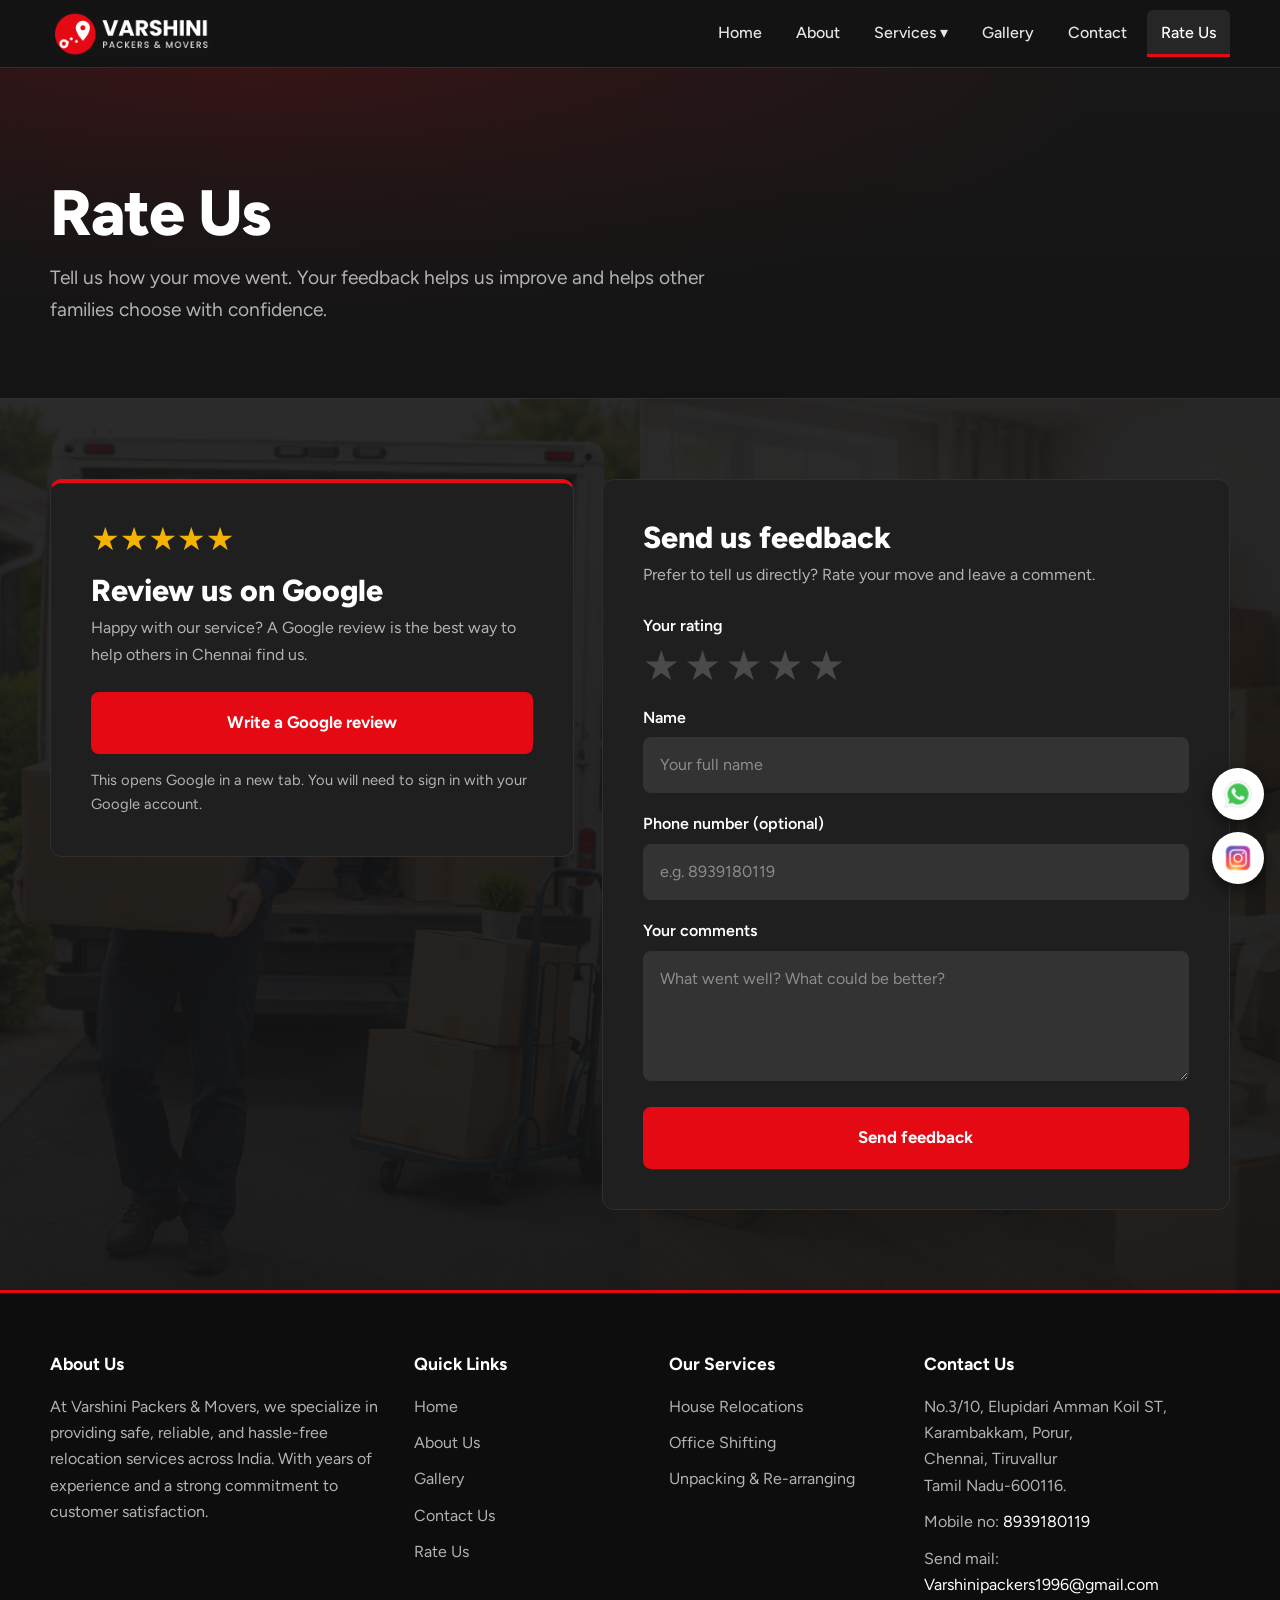
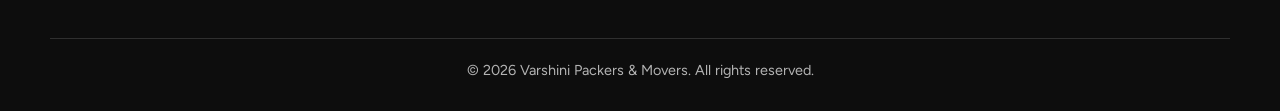
<file: rate.html>
<!DOCTYPE html>
<html lang="en">
<head>
    <meta charset="UTF-8">
    <meta name="viewport" content="width=device-width, initial-scale=1.0">
    <meta name="description" content="Rate Varshini Packers & Movers, Chennai. Share your moving experience on Google or send us your feedback directly.">
    <meta name="theme-color" content="#141414">
    <title>Rate Us - Varshini Packers & Movers</title>
    <link rel="icon" href="images/profilepic.png">
    <link rel="preconnect" href="https://fonts.googleapis.com">
    <link rel="preconnect" href="https://fonts.gstatic.com" crossorigin>
    <link href="https://fonts.googleapis.com/css2?family=Figtree:wght@400;500;600;700;800&display=swap" rel="stylesheet">

    <style>
        :root {
            --bg: #141414;
            --bg-soft: #1b1b1b;
            --card: #1f1f1f;
            --card-hover: #262626;
            --red: #e50914;
            --red-dark: #b20710;
            --gold: #f5b301;
            --text: #ffffff;
            --muted: #b3b3b3;
            --line: #2f2f2f;
            --radius: 12px;
            --nav-h: 68px;
        }

        *, *::before, *::after { box-sizing: border-box; margin: 0; padding: 0; }
        html { scroll-behavior: smooth; -webkit-text-size-adjust: 100%; }

        body {
            font-family: "Figtree", system-ui, -apple-system, "Segoe UI", Roboto, Arial, sans-serif;
            background: var(--bg);
            color: var(--text);
            line-height: 1.65;
            overflow-x: hidden;
        }

        img { max-width: 100%; display: block; }
        a { color: inherit; text-decoration: none; }
        ul { list-style: none; }

        a:focus-visible, button:focus-visible, input:focus-visible, textarea:focus-visible {
            outline: 3px solid var(--red);
            outline-offset: 3px;
            border-radius: 6px;
        }

        .container { width: min(1180px, 100% - 40px); margin-inline: auto; }

        /* ---------- NAVBAR ---------- */
        .nav {
            position: sticky;
            top: 0;
            z-index: 100;
            height: var(--nav-h);
            background: rgba(20, 20, 20, 0.92);
            backdrop-filter: blur(10px);
            -webkit-backdrop-filter: blur(10px);
            border-bottom: 1px solid var(--line);
        }
        .nav .container { height: 100%; display: flex; align-items: center; justify-content: space-between; }
        .nav-logo img { height: 44px; width: auto; }

        .nav-links { display: flex; align-items: center; gap: 6px; }
        .nav-links > li { position: relative; }
        .nav-links a,
        .nav-links button.drop-btn {
            display: block;
            padding: 10px 14px;
            font: inherit;
            font-weight: 500;
            color: #e5e5e5;
            background: none;
            border: 0;
            cursor: pointer;
            border-radius: 6px;
            transition: color .2s, background .2s;
        }
        .nav-links a:hover,
        .nav-links button.drop-btn:hover,
        .nav-links a.active { color: #fff; background: rgba(255, 255, 255, 0.08); }
        .nav-links a.active { box-shadow: inset 0 -3px 0 var(--red); border-radius: 6px 6px 0 0; }

        .dropdown {
            position: absolute;
            top: 100%;
            left: 0;
            min-width: 230px;
            background: var(--card);
            border: 1px solid var(--line);
            border-top: 3px solid var(--red);
            border-radius: 0 0 var(--radius) var(--radius);
            padding: 6px;
            opacity: 0;
            visibility: hidden;
            transform: translateY(8px);
            transition: opacity .2s, transform .2s, visibility .2s;
        }
        .has-drop:hover .dropdown,
        .has-drop:focus-within .dropdown,
        .has-drop.open .dropdown { opacity: 1; visibility: visible; transform: translateY(0); }

        .menu-toggle {
            display: none;
            width: 44px;
            height: 44px;
            background: none;
            border: 1px solid var(--line);
            border-radius: 8px;
            cursor: pointer;
            position: relative;
        }
        .menu-toggle span,
        .menu-toggle span::before,
        .menu-toggle span::after {
            content: "";
            position: absolute;
            left: 11px;
            width: 20px;
            height: 2px;
            background: #fff;
            transition: transform .25s, opacity .25s;
        }
        .menu-toggle span { top: 21px; }
        .menu-toggle span::before { left: 0; top: -7px; }
        .menu-toggle span::after { left: 0; top: 7px; }
        .menu-toggle[aria-expanded="true"] span { background: transparent; }
        .menu-toggle[aria-expanded="true"] span::before { transform: translateY(7px) rotate(45deg); }
        .menu-toggle[aria-expanded="true"] span::after { transform: translateY(-7px) rotate(-45deg); }

        /* ---------- PAGE HEADER ---------- */
        .page-head {
            padding: clamp(56px, 10vw, 110px) 0 clamp(40px, 7vw, 72px);
            background:
                    linear-gradient(180deg, rgba(20,20,20,0.55) 0%, var(--bg) 100%),
                    radial-gradient(ellipse at 20% 0%, rgba(229, 9, 20, 0.35), transparent 60%),
                    var(--bg-soft);
            border-bottom: 1px solid var(--line);
        }
        .page-head h1 {
            font-size: clamp(2.2rem, 6vw, 4rem);
            font-weight: 800;
            line-height: 1.1;
            letter-spacing: -0.02em;
        }
        .page-head p { margin-top: 14px; max-width: 56ch; color: var(--muted); font-size: clamp(1rem, 2.4vw, 1.2rem); }

        /* ---------- RATE US ---------- */
        .contact {
            padding: clamp(40px, 7vw, 80px) 0;
            background:
                    linear-gradient(rgba(20,20,20,0.9), rgba(20,20,20,0.94)),
                    url("images/pic1.png") center / cover no-repeat;
        }
        .contact-grid {
            display: grid;
            grid-template-columns: 1fr 1.2fr;
            gap: 28px;
            align-items: start;
        }
        .panel {
            background: var(--card);
            border: 1px solid var(--line);
            border-radius: var(--radius);
            padding: clamp(22px, 4vw, 40px);
        }
        .panel h2 { font-size: clamp(1.4rem, 3.4vw, 1.9rem); font-weight: 800; line-height: 1.2; }
        .panel .lead { color: var(--muted); margin: 6px 0 24px; }
        .panel.google { border-top: 4px solid var(--red); }
        .google-stars { display: flex; gap: 4px; margin-bottom: 18px; font-size: 2rem; line-height: 1; color: var(--gold); }
        .note { margin-top: 14px; color: var(--muted); font-size: .92rem; }

        .field { margin-bottom: 18px; }
        .field label, .field legend { display: block; font-weight: 600; margin-bottom: 6px; }
        .field fieldset { border: 0; }
        .field input[type="text"],
        .field input[type="tel"],
        .field textarea {
            width: 100%;
            font: inherit;
            color: #fff;
            background: #333;
            border: 1px solid transparent;
            border-radius: 8px;
            padding: 14px 16px;
            transition: border-color .2s, background .2s;
        }
        .field textarea { min-height: 130px; resize: vertical; }
        .field input::placeholder,
        .field textarea::placeholder { color: #8c8c8c; }
        .field input:hover, .field textarea:hover { background: #3a3a3a; }
        .field input:focus, .field textarea:focus { border-color: var(--red); background: #3a3a3a; }

        /* Star picker */
        .stars { display: flex; flex-direction: row-reverse; justify-content: flex-end; gap: 4px; }
        .stars input { position: absolute; opacity: 0; width: 1px; height: 1px; }
        .stars label {
            margin: 0;
            font-size: 2.6rem;
            line-height: 1;
            color: #4a4a4a;
            cursor: pointer;
            transition: color .15s, transform .1s;
        }
        .stars label:hover,
        .stars label:hover ~ label,
        .stars input:checked ~ label { color: var(--gold); }
        .stars label:active { transform: scale(0.9); }
        .stars input:focus-visible + label { outline: 3px solid var(--red); outline-offset: 3px; border-radius: 6px; }

        .btn {
            display: inline-flex;
            align-items: center;
            justify-content: center;
            gap: 8px;
            width: 100%;
            padding: 15px 24px;
            font: inherit;
            font-weight: 700;
            font-size: 1.05rem;
            color: #fff;
            background: var(--red);
            border: 2px solid var(--red);
            border-radius: 8px;
            cursor: pointer;
            transition: background .2s, transform .1s;
        }
        .btn:hover { background: var(--red-dark); border-color: var(--red-dark); }
        .btn:active { transform: scale(0.98); }
        .btn:disabled { opacity: .6; cursor: not-allowed; }

        .form-status { margin-top: 16px; padding: 12px 16px; border-radius: 8px; font-weight: 500; display: none; }
        .form-status.show { display: block; }
        .form-status.ok { background: rgba(46, 160, 67, .15); border: 1px solid #2ea043; color: #7ee2a0; }
        .form-status.err { background: rgba(229, 9, 20, .15); border: 1px solid var(--red); color: #ff8b91; }

        /* ---------- FOOTER ---------- */
        .footer { background: #0d0d0d; border-top: 3px solid var(--red); padding: 56px 0 28px; color: var(--muted); }
        .footer-grid { display: grid; grid-template-columns: 1.5fr 1fr 1fr 1.4fr; gap: 36px; }
        .footer h2 { color: #fff; font-size: 1.1rem; margin-bottom: 16px; }
        .footer li + li { margin-top: 10px; }
        .footer a { transition: color .2s; }
        .footer a:hover { color: #fff; }
        .footer address { font-style: normal; }
        .footer p + p { margin-top: 10px; }
        .footer-bottom { margin-top: 40px; padding-top: 20px; border-top: 1px solid var(--line); text-align: center; font-size: .9rem; }
        .footer a[href^="tel"], .footer a[href^="mailto"] { color: #fff; word-break: break-word; }

        /* ---------- FLOATING SOCIAL BUTTONS ---------- */
        .social-float { position: fixed; right: 16px; bottom: 16px; z-index: 90; display: flex; flex-direction: column; gap: 12px; }
        .social-float a {
            width: 52px; height: 52px; border-radius: 50%; background: #fff;
            display: grid; place-items: center;
            box-shadow: 0 6px 18px rgba(0, 0, 0, 0.55);
            transition: transform .2s;
        }
        .social-float a:hover { transform: scale(1.1); }
        .social-float img { width: 32px; height: 32px; object-fit: contain; }

        /* ---------- TABLET ---------- */
        @media (max-width: 992px) {
            .contact-grid { grid-template-columns: 1fr; }
            .footer-grid { grid-template-columns: repeat(2, 1fr); }
        }

        /* ---------- MOBILE ---------- */
        @media (max-width: 768px) {
            .menu-toggle { display: block; }
            .nav-links {
                position: absolute;
                top: var(--nav-h);
                left: 0;
                right: 0;
                flex-direction: column;
                align-items: stretch;
                gap: 0;
                padding: 8px 20px 18px;
                background: #141414;
                border-bottom: 3px solid var(--red);
                max-height: calc(100vh - var(--nav-h));
                overflow-y: auto;
                display: none;
            }
            .nav-links.open { display: flex; }
            .nav-links a, .nav-links button.drop-btn {
                width: 100%;
                text-align: left;
                padding: 14px 8px;
                border-bottom: 1px solid var(--line);
                border-radius: 0;
            }
            .nav-links a.active { box-shadow: inset 3px 0 0 var(--red); border-radius: 0; }
            .dropdown {
                position: static;
                opacity: 1;
                visibility: visible;
                transform: none;
                display: none;
                border: 0;
                background: var(--bg-soft);
                padding: 0 0 0 14px;
            }
            .has-drop:hover .dropdown { display: none; }
            .has-drop.open .dropdown { display: block; }
            .footer-grid { grid-template-columns: 1fr; gap: 28px; }
        }

        /* ---------- SMALL MOBILE ---------- */
        @media (max-width: 480px) {
            .container { width: calc(100% - 32px); }
            .nav-logo img { height: 38px; }
            .stars label { font-size: 2.3rem; }
            .social-float { right: 12px; bottom: 12px; }
            .social-float a { width: 46px; height: 46px; }
            .social-float img { width: 28px; height: 28px; }
        }

        @media (prefers-reduced-motion: reduce) {
            *, *::before, *::after { transition: none !important; scroll-behavior: auto !important; }
        }
    </style>
</head>
<body>

<!-- NAVBAR -->
<header class="nav">
    <div class="container">
        <a href="index.html" class="nav-logo" aria-label="Varshini Packers & Movers home">
            <img src="images/logo-14-dark.png" alt="Varshini Packers & Movers logo">
        </a>

        <button class="menu-toggle" id="menuToggle" aria-label="Open menu" aria-expanded="false" aria-controls="navLinks">
            <span></span>
        </button>

        <ul class="nav-links" id="navLinks">
            <li><a href="index.html">Home</a></li>
            <li><a href="about.html">About</a></li>
            <li class="has-drop">
                <button class="drop-btn" type="button" aria-expanded="false" aria-haspopup="true">Services &#9662;</button>
                <ul class="dropdown">
                    <li><a href="house.html">House Shifting</a></li>
                    <li><a href="office.html">Office Relocation</a></li>
                    <li><a href="unpackandreloc.html">Packing &amp; Unpacking</a></li>
                </ul>
            </li>
            <li><a href="gallery.html">Gallery</a></li>
            <li><a href="contact.html">Contact</a></li>
            <li><a href="rate.html" class="active" aria-current="page">Rate Us</a></li>
        </ul>
    </div>
</header>

<main>
    <div class="page-head">
        <div class="container">
            <h1>Rate Us</h1>
            <p>Tell us how your move went. Your feedback helps us improve and helps other families choose with confidence.</p>
        </div>
    </div>

    <section class="contact">
        <div class="container contact-grid">

            <!-- GOOGLE REVIEW -->
            <div class="panel google">
                <div class="google-stars" aria-hidden="true">&#9733;&#9733;&#9733;&#9733;&#9733;</div>
                <h2>Review us on Google</h2>
                <p class="lead">Happy with our service? A Google review is the best way to help others in Chennai find us.</p>

                <!-- Replace YOUR_PLACE_ID with your Google Place ID,
                     or paste your g.page/r/.../review link as the href. -->
                <a class="btn" id="googleBtn" target="_blank" rel="noopener"
                   href="https://share.google/220QcNkIlEkLt4gZR">Write a Google review</a>

                <p class="note">This opens Google in a new tab. You will need to sign in with your Google account.</p>
            </div>

            <!-- PRIVATE FEEDBACK -->
            <div class="panel">
                <h2>Send us feedback</h2>
                <p class="lead">Prefer to tell us directly? Rate your move and leave a comment.</p>

                <form id="rateForm" novalidate>
                    <!-- Get a free key at https://web3forms.com using Varshinipackers1996@gmail.com -->
                    <input type="hidden" name="access_key" value="b1580641-4dc0-4cfc-a4bd-8c34078d838c">
                    <input type="hidden" name="subject" value="New rating from varshinipackersandmovers.com">
                    <input type="checkbox" name="botcheck" style="display:none" tabindex="-1" autocomplete="off">

                    <div class="field">
                        <fieldset>
                            <legend>Your rating</legend>
                            <div class="stars">
                                <input type="radio" id="s5" name="rating" value="5" required><label for="s5" title="5 stars" aria-label="5 stars">&#9733;</label>
                                <input type="radio" id="s4" name="rating" value="4"><label for="s4" title="4 stars" aria-label="4 stars">&#9733;</label>
                                <input type="radio" id="s3" name="rating" value="3"><label for="s3" title="3 stars" aria-label="3 stars">&#9733;</label>
                                <input type="radio" id="s2" name="rating" value="2"><label for="s2" title="2 stars" aria-label="2 stars">&#9733;</label>
                                <input type="radio" id="s1" name="rating" value="1"><label for="s1" title="1 star" aria-label="1 star">&#9733;</label>
                            </div>
                        </fieldset>
                    </div>

                    <div class="field">
                        <label for="name">Name</label>
                        <input id="name" name="name" type="text" placeholder="Your full name" autocomplete="name" required>
                    </div>

                    <div class="field">
                        <label for="phone">Phone number (optional)</label>
                        <input id="phone" name="phone" type="tel" inputmode="tel" placeholder="e.g. 8939180119" autocomplete="tel" pattern="[0-9+\s\-]{10,15}">
                    </div>

                    <div class="field">
                        <label for="comments">Your comments</label>
                        <textarea id="comments" name="comments" placeholder="What went well? What could be better?"></textarea>
                    </div>

                    <button type="submit" class="btn" id="submitBtn">Send feedback</button>
                    <div class="form-status" id="formStatus" role="status" aria-live="polite"></div>
                </form>
            </div>

        </div>
    </section>
</main>

<!-- FLOATING SOCIAL BUTTONS -->
<div class="social-float">
    <a href="https://wa.me/918939180119" target="_blank" rel="noopener" aria-label="Chat on WhatsApp">
        <img src="images/whatsapp.png" alt="WhatsApp">
    </a>
    <a href="https://www.instagram.com/varshinipackers1996" target="_blank" rel="noopener" aria-label="Visit our Instagram">
        <img src="images/instagram.png" alt="Instagram">
    </a>
</div>

<!-- FOOTER -->
<footer class="footer">
    <div class="container">
        <div class="footer-grid">
            <div>
                <h2>About Us</h2>
                <p>
                    At Varshini Packers &amp; Movers, we specialize in providing safe,
                    reliable, and hassle-free relocation services across India.
                    With years of experience and a strong commitment to customer satisfaction.
                </p>
            </div>

            <nav aria-label="Quick links">
                <h2>Quick Links</h2>
                <ul>
                    <li><a href="index.html">Home</a></li>
                    <li><a href="about.html">About Us</a></li>
                    <li><a href="gallery.html">Gallery</a></li>
                    <li><a href="contact.html">Contact Us</a></li>
                    <li><a href="rate.html">Rate Us</a></li>
                </ul>
            </nav>

            <nav aria-label="Our services">
                <h2>Our Services</h2>
                <ul>
                    <li><a href="house.html">House Relocations</a></li>
                    <li><a href="office.html">Office Shifting</a></li>
                    <li><a href="unpackandreloc.html">Unpacking &amp; Re-arranging</a></li>
                </ul>
            </nav>

            <div>
                <h2>Contact Us</h2>
                <address>
                    <p>
                        No.3/10, Elupidari Amman Koil ST,<br>
                        Karambakkam, Porur,<br>
                        Chennai, Tiruvallur<br>
                        Tamil Nadu-600116.
                    </p>
                    <p>Mobile no: <a href="tel:+918939180119">8939180119</a></p>
                    <p>Send mail: <a href="mailto:Varshinipackers1996@gmail.com">Varshinipackers1996@gmail.com</a></p>
                </address>
            </div>
        </div>

        <p class="footer-bottom">&copy; <span id="year">2026</span> Varshini Packers &amp; Movers. All rights reserved.</p>
    </div>
</footer>

<script>
    // Mobile menu
    var toggle = document.getElementById('menuToggle');
    var links = document.getElementById('navLinks');
    toggle.addEventListener('click', function () {
        var open = links.classList.toggle('open');
        toggle.setAttribute('aria-expanded', open);
        toggle.setAttribute('aria-label', open ? 'Close menu' : 'Open menu');
    });

    // Services dropdown
    var drop = document.querySelector('.has-drop');
    var dropBtn = drop.querySelector('.drop-btn');
    dropBtn.addEventListener('click', function (e) {
        e.stopPropagation();
        var open = drop.classList.toggle('open');
        dropBtn.setAttribute('aria-expanded', open);
    });
    document.addEventListener('click', function (e) {
        if (!drop.contains(e.target)) {
            drop.classList.remove('open');
            dropBtn.setAttribute('aria-expanded', 'false');
        }
    });

    document.getElementById('year').textContent = new Date().getFullYear();

    // ---------- FEEDBACK FORM ----------
    var form = document.getElementById('rateForm');
    var statusBox = document.getElementById('formStatus');
    var submitBtn = document.getElementById('submitBtn');

    function showStatus(type, text) {
        statusBox.className = 'form-status show ' + type;
        statusBox.textContent = text;
    }

    form.addEventListener('submit', function (e) {
        e.preventDefault();

        if (!form.checkValidity()) {
            form.reportValidity();
            return;
        }

        submitBtn.disabled = true;
        submitBtn.textContent = 'Sending...';
        statusBox.className = 'form-status';

        fetch('https://api.web3forms.com/submit', {
            method: 'POST',
            headers: { 'Content-Type': 'application/json', 'Accept': 'application/json' },
            body: JSON.stringify(Object.fromEntries(new FormData(form)))
        })
            .then(function (res) { return res.json(); })
            .then(function (data) {
                if (!data.success) { throw new Error(data.message); }
                showStatus('ok', 'Thank you! We received your feedback.');
                form.reset();
            })
            .catch(function (error) {
                console.error('Error:', error);
                showStatus('err', 'Could not send your feedback. Please call 8939180119 or message us on WhatsApp.');
            })
            .finally(function () {
                submitBtn.disabled = false;
                submitBtn.textContent = 'Send feedback';
            });
    });
</script>
</body>
</html>
</file>
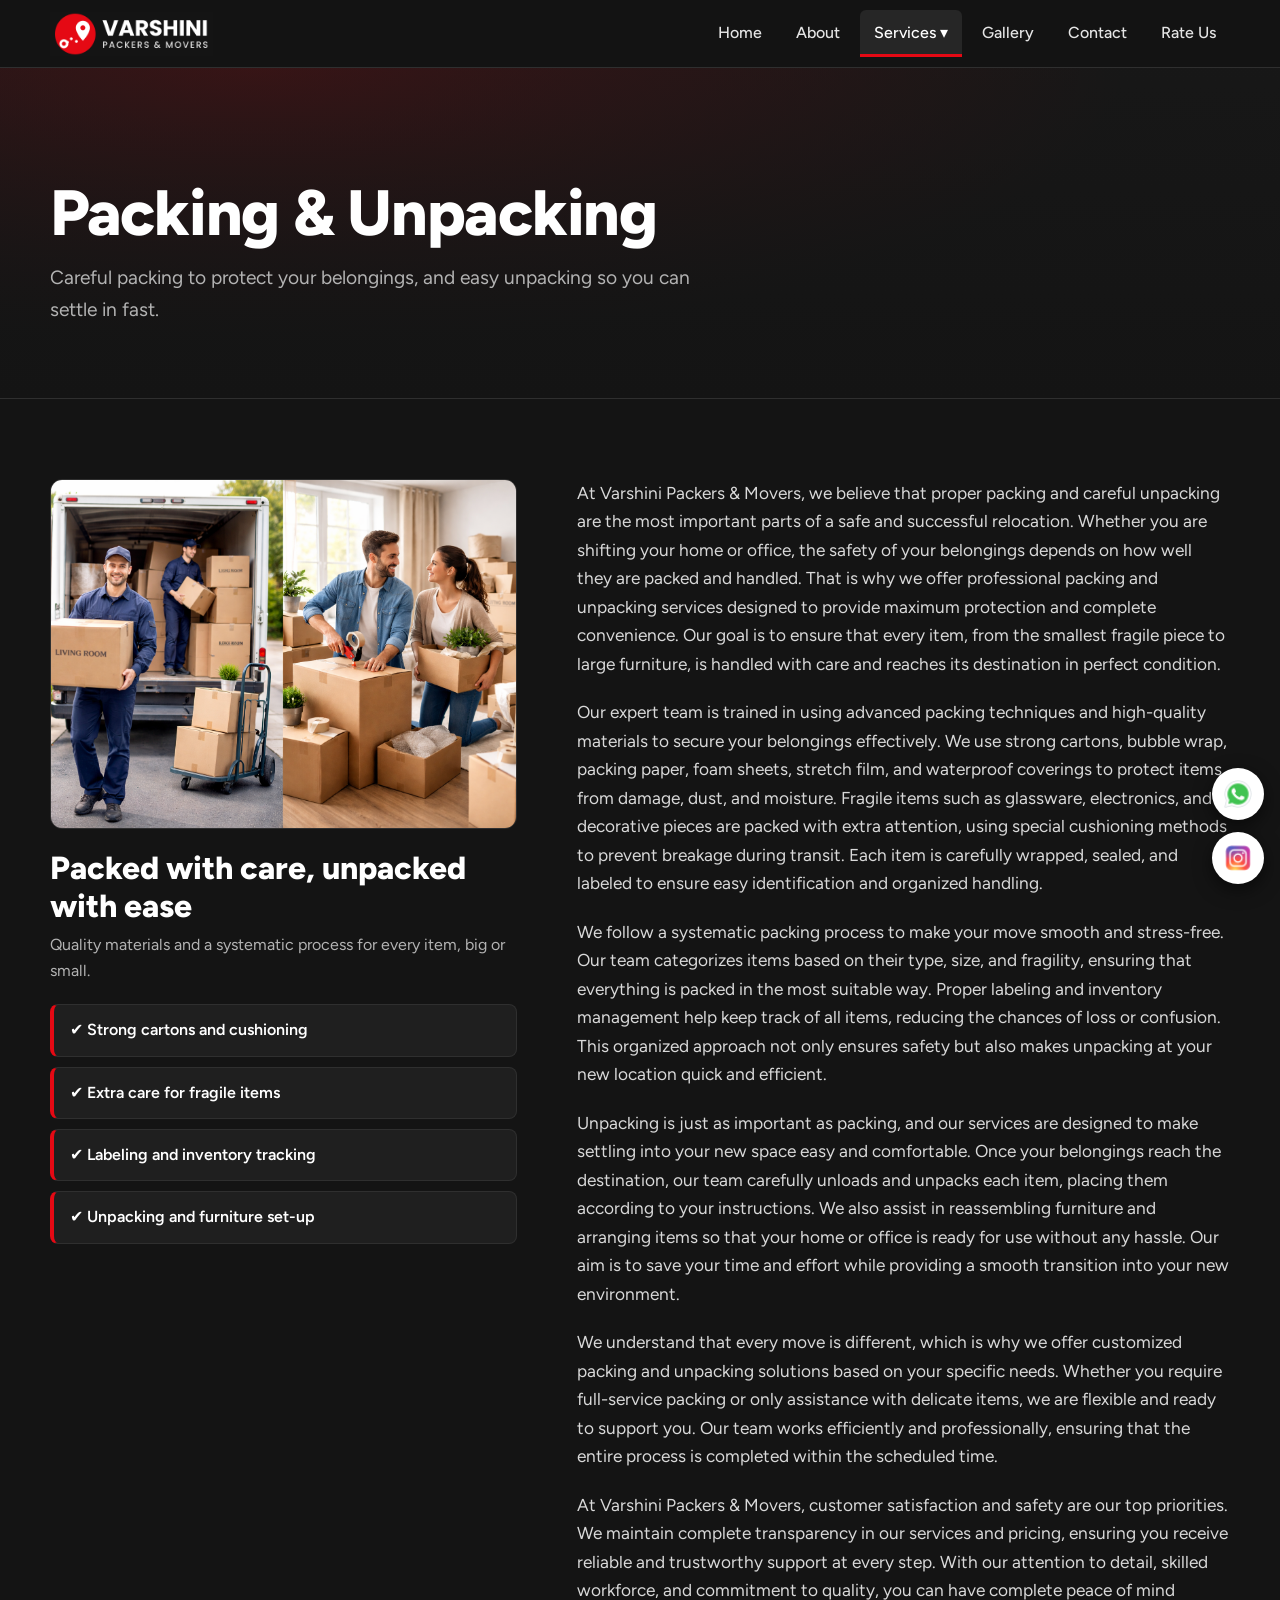
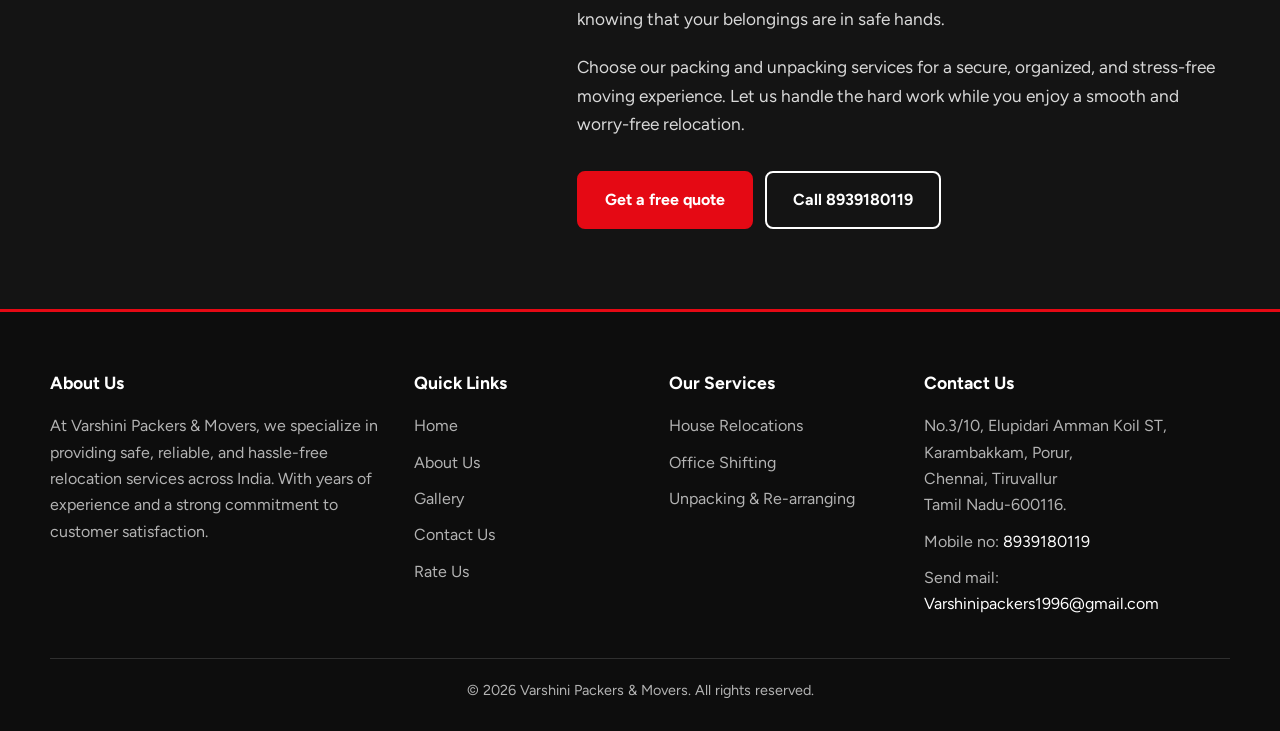
<file: unpackandreloc.html>
<!DOCTYPE html>
<html lang="en">
<head>
    <meta charset="UTF-8">
    <meta name="viewport" content="width=device-width, initial-scale=1.0">
    <meta name="description" content="Professional packing and unpacking services in Chennai by Varshini Packers & Movers. Quality materials, careful labeling and hassle-free set-up.">
    <meta name="theme-color" content="#141414">
    <title>Packing &amp; Unpacking - Varshini Packers &amp; Movers</title>
    <link rel="icon" href="images/profilepic.png">
    <link rel="preconnect" href="https://fonts.googleapis.com">
    <link rel="preconnect" href="https://fonts.gstatic.com" crossorigin>
    <link href="https://fonts.googleapis.com/css2?family=Figtree:wght@400;500;600;700;800&display=swap" rel="stylesheet">

    <style>
        :root {
            --bg: #141414;
            --bg-soft: #1b1b1b;
            --card: #1f1f1f;
            --card-hover: #262626;
            --red: #e50914;
            --red-dark: #b20710;
            --text: #ffffff;
            --muted: #b3b3b3;
            --line: #2f2f2f;
            --radius: 12px;
            --nav-h: 68px;
        }

        *, *::before, *::after { box-sizing: border-box; margin: 0; padding: 0; }
        html { scroll-behavior: smooth; -webkit-text-size-adjust: 100%; }

        body {
            font-family: "Figtree", system-ui, -apple-system, "Segoe UI", Roboto, Arial, sans-serif;
            background: var(--bg);
            color: var(--text);
            line-height: 1.65;
            overflow-x: hidden;
        }

        img { max-width: 100%; display: block; }
        a { color: inherit; text-decoration: none; }
        ul { list-style: none; }

        a:focus-visible, button:focus-visible {
            outline: 3px solid var(--red);
            outline-offset: 3px;
            border-radius: 6px;
        }

        .container { width: min(1180px, 100% - 40px); margin-inline: auto; }

        /* ---------- NAVBAR ---------- */
        .nav {
            position: sticky;
            top: 0;
            z-index: 100;
            height: var(--nav-h);
            background: rgba(20, 20, 20, 0.92);
            backdrop-filter: blur(10px);
            -webkit-backdrop-filter: blur(10px);
            border-bottom: 1px solid var(--line);
        }
        .nav .container { height: 100%; display: flex; align-items: center; justify-content: space-between; }
        .nav-logo img { height: 44px; width: auto; }

        .nav-links { display: flex; align-items: center; gap: 6px; }
        .nav-links > li { position: relative; }
        .nav-links a,
        .nav-links button.drop-btn {
            display: block;
            padding: 10px 14px;
            font: inherit;
            font-weight: 500;
            color: #e5e5e5;
            background: none;
            border: 0;
            cursor: pointer;
            border-radius: 6px;
            transition: color .2s, background .2s;
        }
        .nav-links a:hover,
        .nav-links button.drop-btn:hover,
        .nav-links a.active,
        .nav-links button.drop-btn.active { color: #fff; background: rgba(255, 255, 255, 0.08); }
        .nav-links a.active,
        .nav-links button.drop-btn.active { box-shadow: inset 0 -3px 0 var(--red); border-radius: 6px 6px 0 0; }

        .dropdown {
            position: absolute;
            top: 100%;
            left: 0;
            min-width: 230px;
            background: var(--card);
            border: 1px solid var(--line);
            border-top: 3px solid var(--red);
            border-radius: 0 0 var(--radius) var(--radius);
            padding: 6px;
            opacity: 0;
            visibility: hidden;
            transform: translateY(8px);
            transition: opacity .2s, transform .2s, visibility .2s;
        }
        .has-drop:hover .dropdown,
        .has-drop:focus-within .dropdown,
        .has-drop.open .dropdown { opacity: 1; visibility: visible; transform: translateY(0); }
        .dropdown a.active { box-shadow: inset 3px 0 0 var(--red); border-radius: 6px; }

        .menu-toggle {
            display: none;
            width: 44px;
            height: 44px;
            background: none;
            border: 1px solid var(--line);
            border-radius: 8px;
            cursor: pointer;
            position: relative;
        }
        .menu-toggle span,
        .menu-toggle span::before,
        .menu-toggle span::after {
            content: "";
            position: absolute;
            left: 11px;
            width: 20px;
            height: 2px;
            background: #fff;
            transition: transform .25s, opacity .25s;
        }
        .menu-toggle span { top: 21px; }
        .menu-toggle span::before { left: 0; top: -7px; }
        .menu-toggle span::after { left: 0; top: 7px; }
        .menu-toggle[aria-expanded="true"] span { background: transparent; }
        .menu-toggle[aria-expanded="true"] span::before { transform: translateY(7px) rotate(45deg); }
        .menu-toggle[aria-expanded="true"] span::after { transform: translateY(-7px) rotate(-45deg); }

        /* ---------- PAGE HEADER ---------- */
        .page-head {
            padding: clamp(56px, 10vw, 110px) 0 clamp(40px, 7vw, 72px);
            background:
                linear-gradient(180deg, rgba(20,20,20,0.55) 0%, var(--bg) 100%),
                radial-gradient(ellipse at 20% 0%, rgba(229, 9, 20, 0.35), transparent 60%),
                var(--bg-soft);
            border-bottom: 1px solid var(--line);
        }
        .page-head h1 {
            font-size: clamp(2.2rem, 6vw, 4rem);
            font-weight: 800;
            line-height: 1.1;
            letter-spacing: -0.02em;
        }
        .page-head p { margin-top: 14px; max-width: 56ch; color: var(--muted); font-size: clamp(1rem, 2.4vw, 1.2rem); }

        /* ---------- SERVICE CONTENT ---------- */
        .service { padding: clamp(40px, 7vw, 80px) 0; }
        .service-grid {
            display: grid;
            grid-template-columns: minmax(0, 5fr) minmax(0, 7fr);
            gap: clamp(28px, 5vw, 60px);
            align-items: start;
        }
        .service-side { position: sticky; top: calc(var(--nav-h) + 24px); }
        .service-side img {
            width: 100%;
            aspect-ratio: 4 / 3;
            object-fit: cover;
            border-radius: var(--radius);
            border: 1px solid var(--line);
        }
        .service-side h2 { margin-top: 20px; font-size: clamp(1.5rem, 3.5vw, 2rem); font-weight: 800; line-height: 1.2; }
        .service-side .lead { color: var(--muted); margin-top: 6px; }

        .include-list { margin-top: 20px; display: grid; gap: 10px; }
        .include-list li {
            display: flex;
            align-items: center;
            gap: 12px;
            padding: 12px 16px;
            background: var(--card);
            border: 1px solid var(--line);
            border-left: 4px solid var(--red);
            border-radius: 8px;
            font-weight: 600;
        }

        .service-body p { color: #d9d9d9; font-size: clamp(1rem, 1.9vw, 1.08rem); max-width: 68ch; }
        .service-body p + p { margin-top: 20px; }

        .cta-row { display: flex; flex-wrap: wrap; gap: 12px; margin-top: 32px; }
        .btn {
            display: inline-flex;
            align-items: center;
            justify-content: center;
            padding: 14px 26px;
            font: inherit;
            font-weight: 700;
            color: #fff;
            background: var(--red);
            border: 2px solid var(--red);
            border-radius: 8px;
            cursor: pointer;
            transition: background .2s, color .2s, border-color .2s;
        }
        .btn:hover { background: var(--red-dark); border-color: var(--red-dark); }
        .btn-outline { background: transparent; border-color: #fff; }
        .btn-outline:hover { background: #fff; color: #141414; border-color: #fff; }

        /* ---------- FOOTER ---------- */
        .footer { background: #0d0d0d; border-top: 3px solid var(--red); padding: 56px 0 28px; color: var(--muted); }
        .footer-grid { display: grid; grid-template-columns: 1.5fr 1fr 1fr 1.4fr; gap: 36px; }
        .footer h2 { color: #fff; font-size: 1.1rem; margin-bottom: 16px; }
        .footer li + li { margin-top: 10px; }
        .footer a { transition: color .2s; }
        .footer a:hover { color: #fff; }
        .footer address { font-style: normal; }
        .footer p + p { margin-top: 10px; }
        .footer-bottom { margin-top: 40px; padding-top: 20px; border-top: 1px solid var(--line); text-align: center; font-size: .9rem; }
        .footer a[href^="tel"], .footer a[href^="mailto"] { color: #fff; word-break: break-word; }

        /* ---------- FLOATING SOCIAL BUTTONS ---------- */
        .social-float { position: fixed; right: 16px; bottom: 16px; z-index: 90; display: flex; flex-direction: column; gap: 12px; }
        .social-float a {
            width: 52px; height: 52px; border-radius: 50%; background: #fff;
            display: grid; place-items: center;
            box-shadow: 0 6px 18px rgba(0, 0, 0, 0.55);
            transition: transform .2s;
        }
        .social-float a:hover { transform: scale(1.1); }
        .social-float img { width: 32px; height: 32px; object-fit: contain; }

        /* ---------- TABLET ---------- */
        @media (max-width: 992px) {
            .service-grid { grid-template-columns: 1fr; }
            .service-side { position: static; }
            .service-side img { aspect-ratio: 16 / 9; }
            .include-list { grid-template-columns: repeat(2, 1fr); }
            .footer-grid { grid-template-columns: repeat(2, 1fr); }
        }

        /* ---------- MOBILE ---------- */
        @media (max-width: 768px) {
            .menu-toggle { display: block; }
            .nav-links {
                position: absolute;
                top: var(--nav-h);
                left: 0;
                right: 0;
                flex-direction: column;
                align-items: stretch;
                gap: 0;
                padding: 8px 20px 18px;
                background: #141414;
                border-bottom: 3px solid var(--red);
                max-height: calc(100vh - var(--nav-h));
                overflow-y: auto;
                display: none;
            }
            .nav-links.open { display: flex; }
            .nav-links a, .nav-links button.drop-btn {
                width: 100%;
                text-align: left;
                padding: 14px 8px;
                border-bottom: 1px solid var(--line);
                border-radius: 0;
            }
            .nav-links a.active,
            .nav-links button.drop-btn.active { box-shadow: inset 3px 0 0 var(--red); border-radius: 0; }
            .dropdown {
                position: static;
                opacity: 1;
                visibility: visible;
                transform: none;
                display: none;
                border: 0;
                background: var(--bg-soft);
                padding: 0 0 0 14px;
            }
            .has-drop:hover .dropdown { display: none; }
            .has-drop.open .dropdown { display: block; }
            .footer-grid { grid-template-columns: 1fr; gap: 28px; }
        }

        /* ---------- SMALL MOBILE ---------- */
        @media (max-width: 480px) {
            .container { width: calc(100% - 32px); }
            .nav-logo img { height: 38px; }
            .include-list { grid-template-columns: 1fr; }
            .cta-row .btn { width: 100%; }
            .social-float { right: 12px; bottom: 12px; }
            .social-float a { width: 46px; height: 46px; }
            .social-float img { width: 28px; height: 28px; }
        }

        @media (prefers-reduced-motion: reduce) {
            *, *::before, *::after { transition: none !important; scroll-behavior: auto !important; }
        }
    </style>
</head>
<body>

    <!-- NAVBAR -->
    <header class="nav">
        <div class="container">
            <a href="index.html" class="nav-logo" aria-label="Varshini Packers & Movers home">
                <img src="images/logo-14-dark.png" alt="Varshini Packers & Movers logo">
            </a>

            <button class="menu-toggle" id="menuToggle" aria-label="Open menu" aria-expanded="false" aria-controls="navLinks">
                <span></span>
            </button>

            <ul class="nav-links" id="navLinks">
                <li><a href="index.html">Home</a></li>
                <li><a href="about.html">About</a></li>
                <li class="has-drop">
                    <button class="drop-btn active" type="button" aria-expanded="false" aria-haspopup="true">Services &#9662;</button>
                    <ul class="dropdown">
                        <li><a href="house.html">House Shifting</a></li>
                        <li><a href="office.html">Office Relocation</a></li>
                        <li><a href="unpackandreloc.html" class="active" aria-current="page">Packing &amp; Unpacking</a></li>
                    </ul>
                </li>
                <li><a href="gallery.html">Gallery</a></li>
                <li><a href="contact.html">Contact</a></li>
                <li><a href="rate.html">Rate Us</a></li>
            </ul>
        </div>
    </header>

    <main>
        <div class="page-head">
            <div class="container">
                <h1>Packing &amp; Unpacking</h1>
                <p>Careful packing to protect your belongings, and easy unpacking so you can settle in fast.</p>
            </div>
        </div>

        <section class="service">
            <div class="container service-grid">

                <aside class="service-side">
                    <img src="images/pic1.png" alt="Belongings wrapped and packed in cartons for moving" loading="lazy">
                    <h2>Packed with care, unpacked with ease</h2>
                    <p class="lead">Quality materials and a systematic process for every item, big or small.</p>

                    <ul class="include-list">
                        <li>&#10004; Strong cartons and cushioning</li>
                        <li>&#10004; Extra care for fragile items</li>
                        <li>&#10004; Labeling and inventory tracking</li>
                        <li>&#10004; Unpacking and furniture set-up</li>
                    </ul>
                </aside>

                <article class="service-body">
                    <p>
                        At Varshini Packers &amp; Movers, we believe that proper packing and careful unpacking are the most important parts of a safe and successful relocation. Whether you are shifting your home or office, the safety of your belongings depends on how well they are packed and handled. That is why we offer professional packing and unpacking services designed to provide maximum protection and complete convenience. Our goal is to ensure that every item, from the smallest fragile piece to large furniture, is handled with care and reaches its destination in perfect condition.
                    </p>
                    <p>
                        Our expert team is trained in using advanced packing techniques and high-quality materials to secure your belongings effectively. We use strong cartons, bubble wrap, packing paper, foam sheets, stretch film, and waterproof coverings to protect items from damage, dust, and moisture. Fragile items such as glassware, electronics, and decorative pieces are packed with extra attention, using special cushioning methods to prevent breakage during transit. Each item is carefully wrapped, sealed, and labeled to ensure easy identification and organized handling.
                    </p>
                    <p>
                        We follow a systematic packing process to make your move smooth and stress-free. Our team categorizes items based on their type, size, and fragility, ensuring that everything is packed in the most suitable way. Proper labeling and inventory management help keep track of all items, reducing the chances of loss or confusion. This organized approach not only ensures safety but also makes unpacking at your new location quick and efficient.
                    </p>
                    <p>
                        Unpacking is just as important as packing, and our services are designed to make settling into your new space easy and comfortable. Once your belongings reach the destination, our team carefully unloads and unpacks each item, placing them according to your instructions. We also assist in reassembling furniture and arranging items so that your home or office is ready for use without any hassle. Our aim is to save your time and effort while providing a smooth transition into your new environment.
                    </p>
                    <p>
                        We understand that every move is different, which is why we offer customized packing and unpacking solutions based on your specific needs. Whether you require full-service packing or only assistance with delicate items, we are flexible and ready to support you. Our team works efficiently and professionally, ensuring that the entire process is completed within the scheduled time.
                    </p>
                    <p>
                        At Varshini Packers &amp; Movers, customer satisfaction and safety are our top priorities. We maintain complete transparency in our services and pricing, ensuring you receive reliable and trustworthy support at every step. With our attention to detail, skilled workforce, and commitment to quality, you can have complete peace of mind knowing that your belongings are in safe hands.
                    </p>
                    <p>
                        Choose our packing and unpacking services for a secure, organized, and stress-free moving experience. Let us handle the hard work while you enjoy a smooth and worry-free relocation.
                    </p>

                    <div class="cta-row">
                        <a class="btn" href="contact.html">Get a free quote</a>
                        <a class="btn btn-outline" href="tel:+918939180119">Call 8939180119</a>
                    </div>
                </article>

            </div>
        </section>
    </main>

    <!-- FLOATING SOCIAL BUTTONS -->
    <div class="social-float">
        <a href="https://wa.me/918939180119" target="_blank" rel="noopener" aria-label="Chat on WhatsApp">
            <img src="images/whatsapp.png" alt="WhatsApp">
        </a>
        <a href="https://www.instagram.com/varshinipackers1996" target="_blank" rel="noopener" aria-label="Visit our Instagram">
            <img src="images/instagram.png" alt="Instagram">
        </a>
    </div>

    <!-- FOOTER -->
    <footer class="footer">
        <div class="container">
            <div class="footer-grid">
                <div>
                    <h2>About Us</h2>
                    <p>
                        At Varshini Packers &amp; Movers, we specialize in providing safe,
                        reliable, and hassle-free relocation services across India.
                        With years of experience and a strong commitment to customer satisfaction.
                    </p>
                </div>

                <nav aria-label="Quick links">
                    <h2>Quick Links</h2>
                    <ul>
                        <li><a href="index.html">Home</a></li>
                        <li><a href="about.html">About Us</a></li>
                        <li><a href="gallery.html">Gallery</a></li>
                        <li><a href="contact.html">Contact Us</a></li>
                        <li><a href="rate.html">Rate Us</a></li>
                    </ul>
                </nav>

                <nav aria-label="Our services">
                    <h2>Our Services</h2>
                    <ul>
                        <li><a href="house.html">House Relocations</a></li>
                        <li><a href="office.html">Office Shifting</a></li>
                        <li><a href="unpackandreloc.html">Unpacking &amp; Re-arranging</a></li>
                    </ul>
                </nav>

                <div>
                    <h2>Contact Us</h2>
                    <address>
                        <p>
                            No.3/10, Elupidari Amman Koil ST,<br>
                            Karambakkam, Porur,<br>
                            Chennai, Tiruvallur<br>
                            Tamil Nadu-600116.
                        </p>
                        <p>Mobile no: <a href="tel:+918939180119">8939180119</a></p>
                        <p>Send mail: <a href="mailto:Varshinipackers1996@gmail.com">Varshinipackers1996@gmail.com</a></p>
                    </address>
                </div>
            </div>

            <p class="footer-bottom">&copy; <span id="year">2026</span> Varshini Packers &amp; Movers. All rights reserved.</p>
        </div>
    </footer>

    <script>
        // Mobile menu
        var toggle = document.getElementById('menuToggle');
        var links = document.getElementById('navLinks');
        toggle.addEventListener('click', function () {  
            var open = links.classList.toggle('open');
            toggle.setAttribute('aria-expanded', open);
            toggle.setAttribute('aria-label', open ? 'Close menu' : 'Open menu');
        });

        // Services dropdown
        var drop = document.querySelector('.has-drop');
        var dropBtn = drop.querySelector('.drop-btn');
        dropBtn.addEventListener('click', function (e) {
            e.stopPropagation();
            var open = drop.classList.toggle('open');
            dropBtn.setAttribute('aria-expanded', open);
        });
        document.addEventListener('click', function (e) {
            if (!drop.contains(e.target)) {
                drop.classList.remove('open');
                dropBtn.setAttribute('aria-expanded', 'false');
            }
        });

        document.getElementById('year').textContent = new Date().getFullYear();
    </script>
</body>
</html>
</file>
